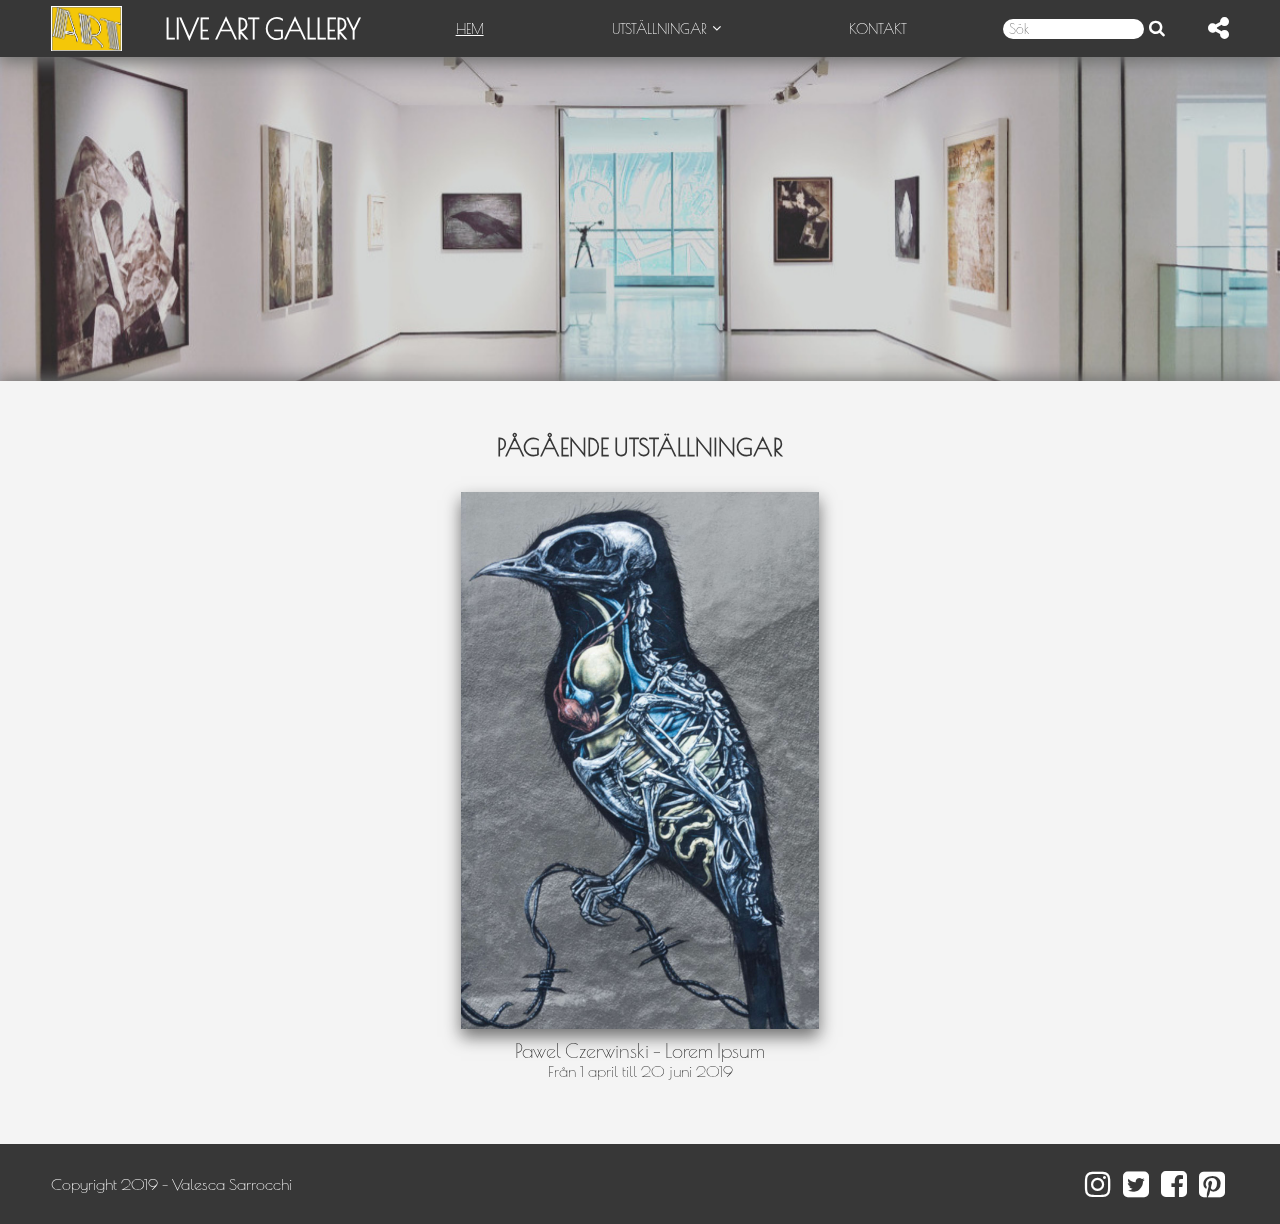
<file: index.html>
<!DOCTYPE html>
<html lang="sv-SE">
  <head>
    <meta charset="UTF-8" />
    <meta name="viewport" content="width=device-width, initial-scale=1.0" />
    <meta http-equiv="X-UA-Compatible" content="ie=edge" />
    <link rel="shortcut icon" href="images/favicon.ico" type="image/x-icon" />
    <link rel="icon" href="images/favicon.ico" type="image/x-icon" />
    <link
      rel="stylesheet"
      href="https://cdnjs.cloudflare.com/ajax/libs/font-awesome/4.7.0/css/font-awesome.min.css"
    />
    <link rel="stylesheet" href="style.css" />
    <title>Hem</title>
  </head>
  <body>

    <!-- header -->

    <header>
      <a href="index.html" class="logo-box"
        ><img src="images/logo.jpg" alt="Art logo" class="art-logo"
      /></a>
      <h1>LIVE ART GALLERY</h1>

      <!-- hamburgare meny iconer -->

      <a class="icon" onclick="dropDown('nav', 'icon1', 'icon2')">
        <i class="fa fa-bars" id="icon1"></i>
        <span id="icon2">&#x2573;</span>
      </a>

      <!-- mobil och desktop navigering -->

      <ul id="nav">
        <li><a href="index.html" class="active">HEM</a></li>
        <li>
          <a
            class="utstallningar"
            onclick="dropDown('mobil-dropdown', 'icon3', 'icon4')"
            >UTSTÄLLNINGAR<i class="fa fa-angle-down" id="icon3"></i
            ><i class="fa fa-angle-up" id="icon4"></i
          ></a>
          <div class="dropdown-content" id="mobil-dropdown">
            <a href="pagaende.html">PÅGÅENDE</a>
            <a href="kommande.html">KOMMANDE</a>
            <a href="tidigare.html">TIDIGARE</a>
          </div>
        </li>
        <li><a href="kontakt.html">KONTAKT</a></li>
      </ul>

      <!-- sök input, sök icon och share icon -->

      <input type="text" placeholder="  Sök" />
      <button class="search-button"><i class="fa fa-search"></i></button>
      <i class="fa fa-share-alt" title="Share"></i>
    </header>

    <!-- hem banner -->

    <img
      src="images/deanna-j-565002-unsplash.jpg"
      alt="Gallery Bilder"
      class="banner"
    />

    <!-- main -->

    <main id="main-index" class="main">
      <h2>PÅGÅENDE UTSTÄLLNINGAR</h2>

      <!-- automatisk slideshow -->

      <div class="mySlides fade">
        <a href="pagaende.html#pawelczerwinski"
          ><img
            src="images/pawel-czerwinski-767667-unsplash.jpg"
            alt="Pawel Czerwinski bild"
            title="Pawel Czerwinski bild"
        /></a>
        <p class="artist-namn">Pawel Czerwinski - Lorem Ipsum</p>
        <p>Från 1 april till 20 juni 2019</p>
      </div>

      <div class="mySlides fade">
        <a href="pagaende.html#hudsonhintze">
          <img
            src="images/hudson-hintze-268381-unsplash.jpg"
            alt="Hudson Hintze bild"
            title="Hudson Hintze bild"
          />
        </a>
        <p class="artist-namn">Hudson Hintze - Lorem Ipsum</p>
        <p>Från 15 mars till 15 juli 2019</p>
      </div>

      <div class="mySlides fade">
        <a href="pagaende.html#fabianbachli">
          <img
            src="images/fabian-bachli-1313181-unsplash.jpg"
            alt="Fabian Bachli"
            title="Fabian Bachli"
          />
        </a>
        <p class="artist-namn">Fabian Bachli - Lorem Ipsum</p>
        <p>Från 1 maj till 25 juli 2019</p>
      </div>
    </main>

    <!-- footer -->

    <footer>
      <p>Copyright 2019 - Valesca Sarrocchi</p>
      <div class="social-media">
        <i class="fa fa-instagram" title="Instagram"></i>
        <i class="fa fa-twitter-square" title="Twitter"></i>
        <i class="fa fa-facebook-square" title="Facebook"></i>
        <i class="fa fa-pinterest-square" title="Pinterest"></i>
      </div>
    </footer>

    <script src="js/showSlidesAuto.js"></script>
    <script src="js/dropDown.js"></script>
  </body>
</html>
</file>
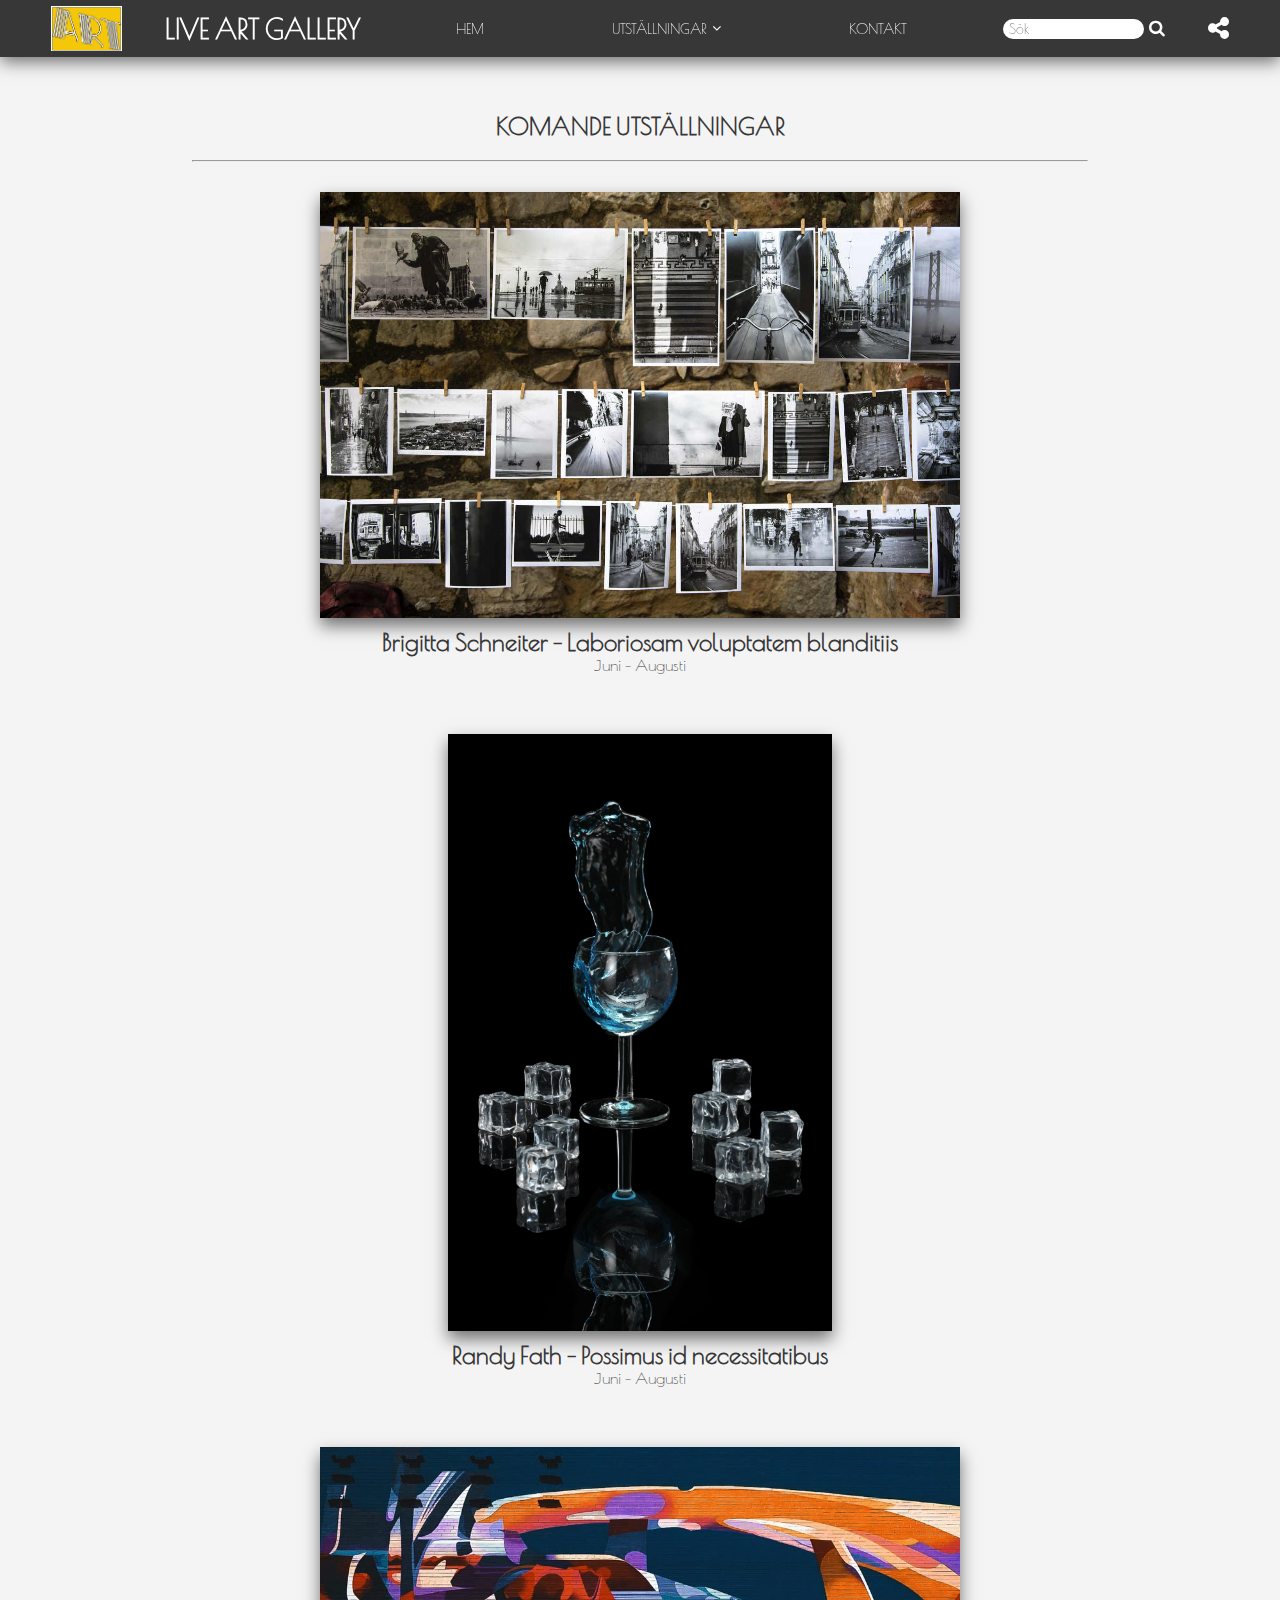
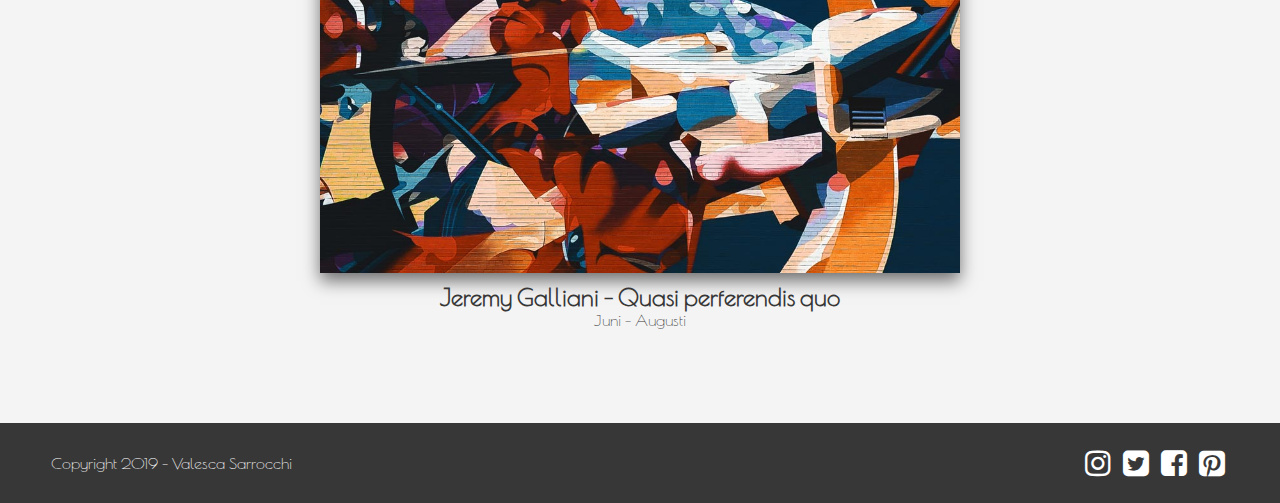
<file: kommande.html>
<!DOCTYPE html>
<html lang="sv-SE">
  <head>
    <meta charset="UTF-8" />
    <meta name="viewport" content="width=device-width, initial-scale=1.0" />
    <meta http-equiv="X-UA-Compatible" content="ie=edge" />
    <link rel="shortcut icon" href="images/favicon.ico" type="image/x-icon" />
    <link rel="icon" href="images/favicon.ico" type="image/x-icon" />
    <link
      rel="stylesheet"
      href="https://cdnjs.cloudflare.com/ajax/libs/font-awesome/4.7.0/css/font-awesome.min.css"
    />
    <link rel="stylesheet" href="style.css" />
    <title>Kommande</title>
  </head>
  <body>

    <!-- header -->

    <header>
      <a href="index.html" class="logo-box"
        ><img src="images/logo.jpg" alt="Art logo" class="art-logo"
      /></a>
      <h1>LIVE ART GALLERY</h1>

      <!-- hamburgare meny iconer -->

      <a class="icon" onclick="dropDown('nav', 'icon1', 'icon2')">
        <i class="fa fa-bars" id="icon1"></i>
        <span id="icon2">&#x2573;</span>
      </a>

      <!-- mobil och desktop navigering -->

      <ul id="nav">
        <li><a href="index.html">HEM</a></li>
        <li class="dropdown">
          <a
            class="utstallningar"
            onclick="dropDown('mobil-dropdown', 'icon3', 'icon4')"
            >UTSTÄLLNINGAR<i class="fa fa-angle-down" id="icon3"></i
            ><i class="fa fa-angle-up" id="icon4"></i
          ></a>
          <div class="dropdown-content" id="mobil-dropdown">
            <a href="pagaende.html">PÅGÅENDE</a>
            <a href="kommande.html" class="active">KOMMANDE</a>
            <a href="tidigare.html">TIDIGARE</a>
          </div>
        </li>
        <li><a href="kontakt.html">KONTAKT</a></li>
      </ul>

      <!-- sök input, sök icon och share icon -->

      <input type="text" placeholder="  Sök" />
      <button class="search-button"><i class="fa fa-search"></i></button>
      <i class="fa fa-share-alt" title="Share"></i>
    </header>

    <!-- main -->

    <main id="main-kommande" class="main">
      <h2 class="rubrik">KOMANDE UTSTÄLLNINGAR</h2>

      <hr class="line" />

      <!-- kommande utställningar -->

      <div>
        <img
          src="images/brigitta-schneiter-629765-unsplash.jpg"
          alt="Brigitta Schneiter - bild"
        />
        <h2>Brigitta Schneiter - Laboriosam voluptatem blanditiis</h2>
        <p>Juni - Augusti</p>
      </div>

      <div>
        <img
          src="images/randy-fath-1270651-unsplash.jpg"
          alt="Randy Fath - bild"
          id="jg-bild"
        />
        <h2>Randy Fath - Possimus id necessitatibus</h2>
        <p>Juni - Augusti</p>
      </div>

      <div>
        <img
          src="images/jeremy-galliani-507685-unsplash.jpg"
          alt="Jeremy Galliani - bild"
        />
        <h2>Jeremy Galliani - Quasi perferendis quo</h2>
        <p>Juni - Augusti</p>
      </div>
    </main>

    <!-- footer -->

    <footer>
      <p>Copyright 2019 - Valesca Sarrocchi</p>
      <div class="social-media">
        <i class="fa fa-instagram" title="Instagram"></i>
        <i class="fa fa-twitter-square" title="Twitter"></i>
        <i class="fa fa-facebook-square" title="Facebook"></i>
        <i class="fa fa-pinterest-square" title="Pinterest"></i>
      </div>
    </footer>

    <script src="js/dropDown.js"></script>
  </body>
</html>
</file>
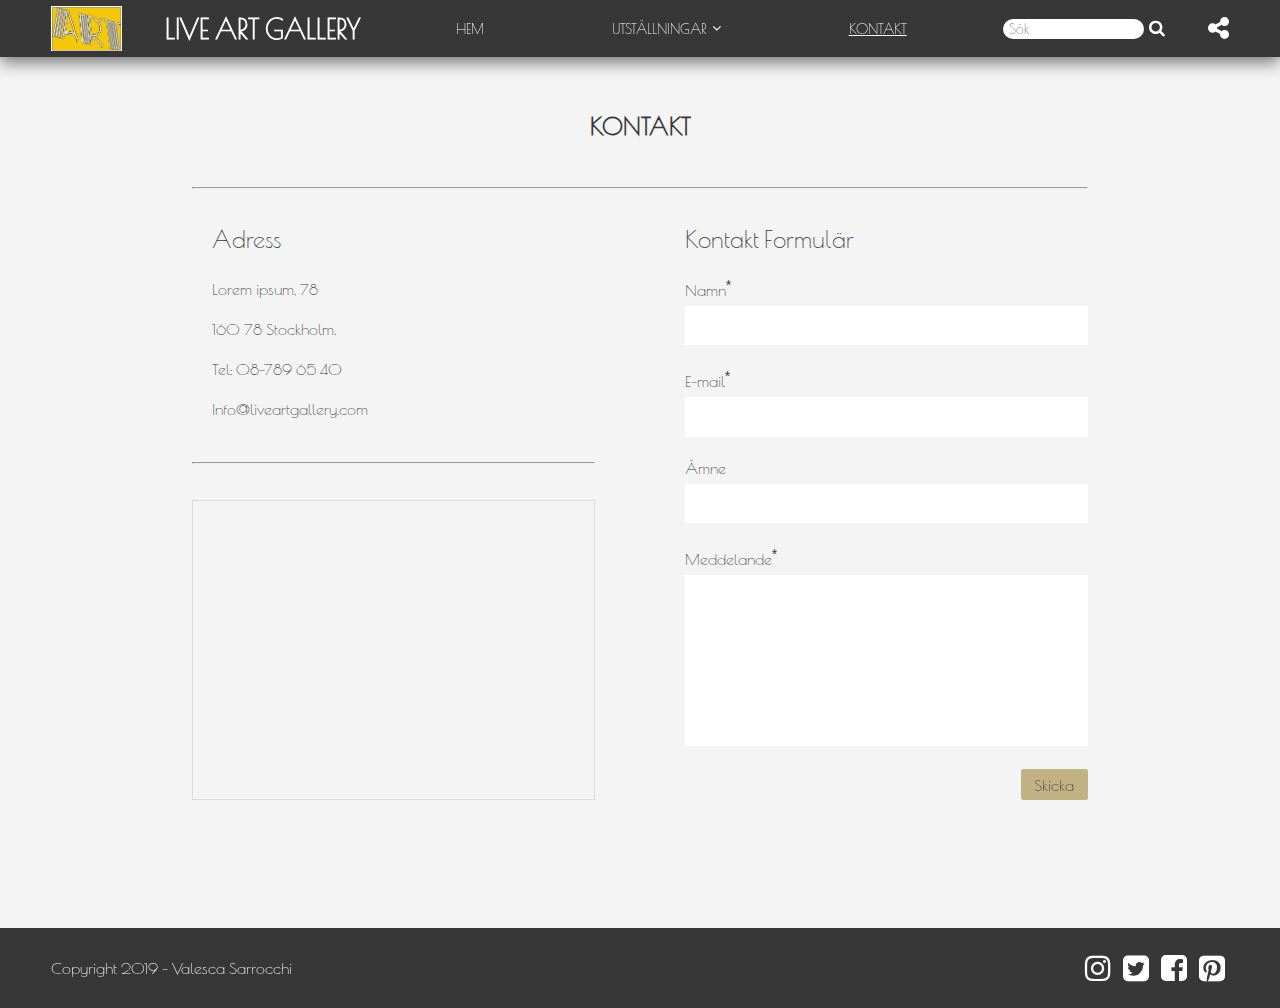
<file: kontakt.html>
<!DOCTYPE html>
<html lang="sv-SE">
  <head>
    <meta charset="UTF-8" />
    <meta name="viewport" content="width=device-width, initial-scale=1.0" />
    <meta http-equiv="X-UA-Compatible" content="ie=edge" />
    <link rel="shortcut icon" href="images/favicon.ico" type="image/x-icon" />
    <link rel="icon" href="images/favicon.ico" type="image/x-icon" />
    <link
      rel="stylesheet"
      href="https://cdnjs.cloudflare.com/ajax/libs/font-awesome/4.7.0/css/font-awesome.min.css"
    />
    <link rel="stylesheet" href="style.css" />
    <title>Kontakt</title>
  </head>
  <body>

    <!-- header -->

    <header>
      <a href="index.html" class="logo-box"
        ><img src="images/logo.jpg" alt="Art logo" class="art-logo"
      /></a>
      <h1>LIVE ART GALLERY</h1>

      <a class="icon" onclick="dropDown('nav', 'icon1', 'icon2')">
        <i class="fa fa-bars" id="icon1"></i>
        <span id="icon2">&#x2573;</span>
      </a>
      
      <ul id="nav">
        <li><a href="index.html">HEM</a></li>
        <li class="dropdown">
          <a
            class="utstallningar"
            onclick="dropDown('mobil-dropdown', 'icon3', 'icon4')"
            >UTSTÄLLNINGAR<i class="fa fa-angle-down" id="icon3"></i
            ><i class="fa fa-angle-up" id="icon4"></i
          ></a>
          <div class="dropdown-content" id="mobil-dropdown">
            <a href="pagaende.html">PÅGÅENDE</a>
            <a href="kommande.html">KOMMANDE</a>
            <a href="tidigare.html">TIDIGARE</a>
          </div>
        </li>
        <li><a href="kontakt.html" class="active">KONTAKT</a></li>
      </ul>

      <input type="text" placeholder="  Sök" />
      <button class="search-button"><i class="fa fa-search"></i></button>
      <i class="fa fa-share-alt" title="Share"></i>
    </header>

    <!-- main -->

    <main id="main-kontakt" class="main">
      <h2 class="rubrik">KONTAKT</h2>

      <hr class="line" />

      <!-- adress -->

      <div class="adress">
        <p class="p-rubrik">Adress</p>
        <p class="p-adress">
          Lorem ipsum, 78 <br />
          160 78 Stockholm. <br />
          Tel: 08-789 65 40 <br />
          Info@liveartgallery.com
        </p>
      </div>

      <hr class="line-two" />

      <!-- karta -->

      <div class="karta">
        <iframe
          src="https://www.google.com/maps/embed?pb=!1m18!1m12!1m3!1d2029.3185915321326!2d17.942208516076263!3d59.427760881693345!2m3!1f0!2f0!3f0!3m2!1i1024!2i768!4f13.1!3m3!1m2!1s0x465f9ed00924b933%3A0xd3844c8bad96c24b!2sMalmv%C3%A4gen+16C%2C+191+60+Sollentuna!5e0!3m2!1ssv!2sse!4v1551532942889"
          allowfullscreen
        ></iframe>
      </div>

      <!-- formulär -->

      <div class="formular">
        <p class="p-rubrik">Kontakt Formulär</p>
        <label for="namn">Namn<sup>*</sup></label>
        <input type="text" id="namn" />
        <label for="email">E-mail<sup>*</sup></label>
        <input type="text" id="email" />
        <label for="amne">Ämne</label>
        <input type="text" id="amne" />
        <label for="meddelande">Meddelande<sup>*</sup></label>
        <input type="text" id="meddelande" />
        <a href="#">Skicka</a>
      </div>
    </main>

    <!-- footer -->

    <footer>
      <p>Copyright 2019 - Valesca Sarrocchi</p>
      <div class="social-media">
        <i class="fa fa-instagram" title="Instagram"></i>
        <i class="fa fa-twitter-square" title="Twitter"></i>
        <i class="fa fa-facebook-square" title="Facebook"></i>
        <i class="fa fa-pinterest-square" title="Pinterest"></i>
      </div>
    </footer>

    <script src="js/dropDown.js"></script>
  </body>
</html>
</file>
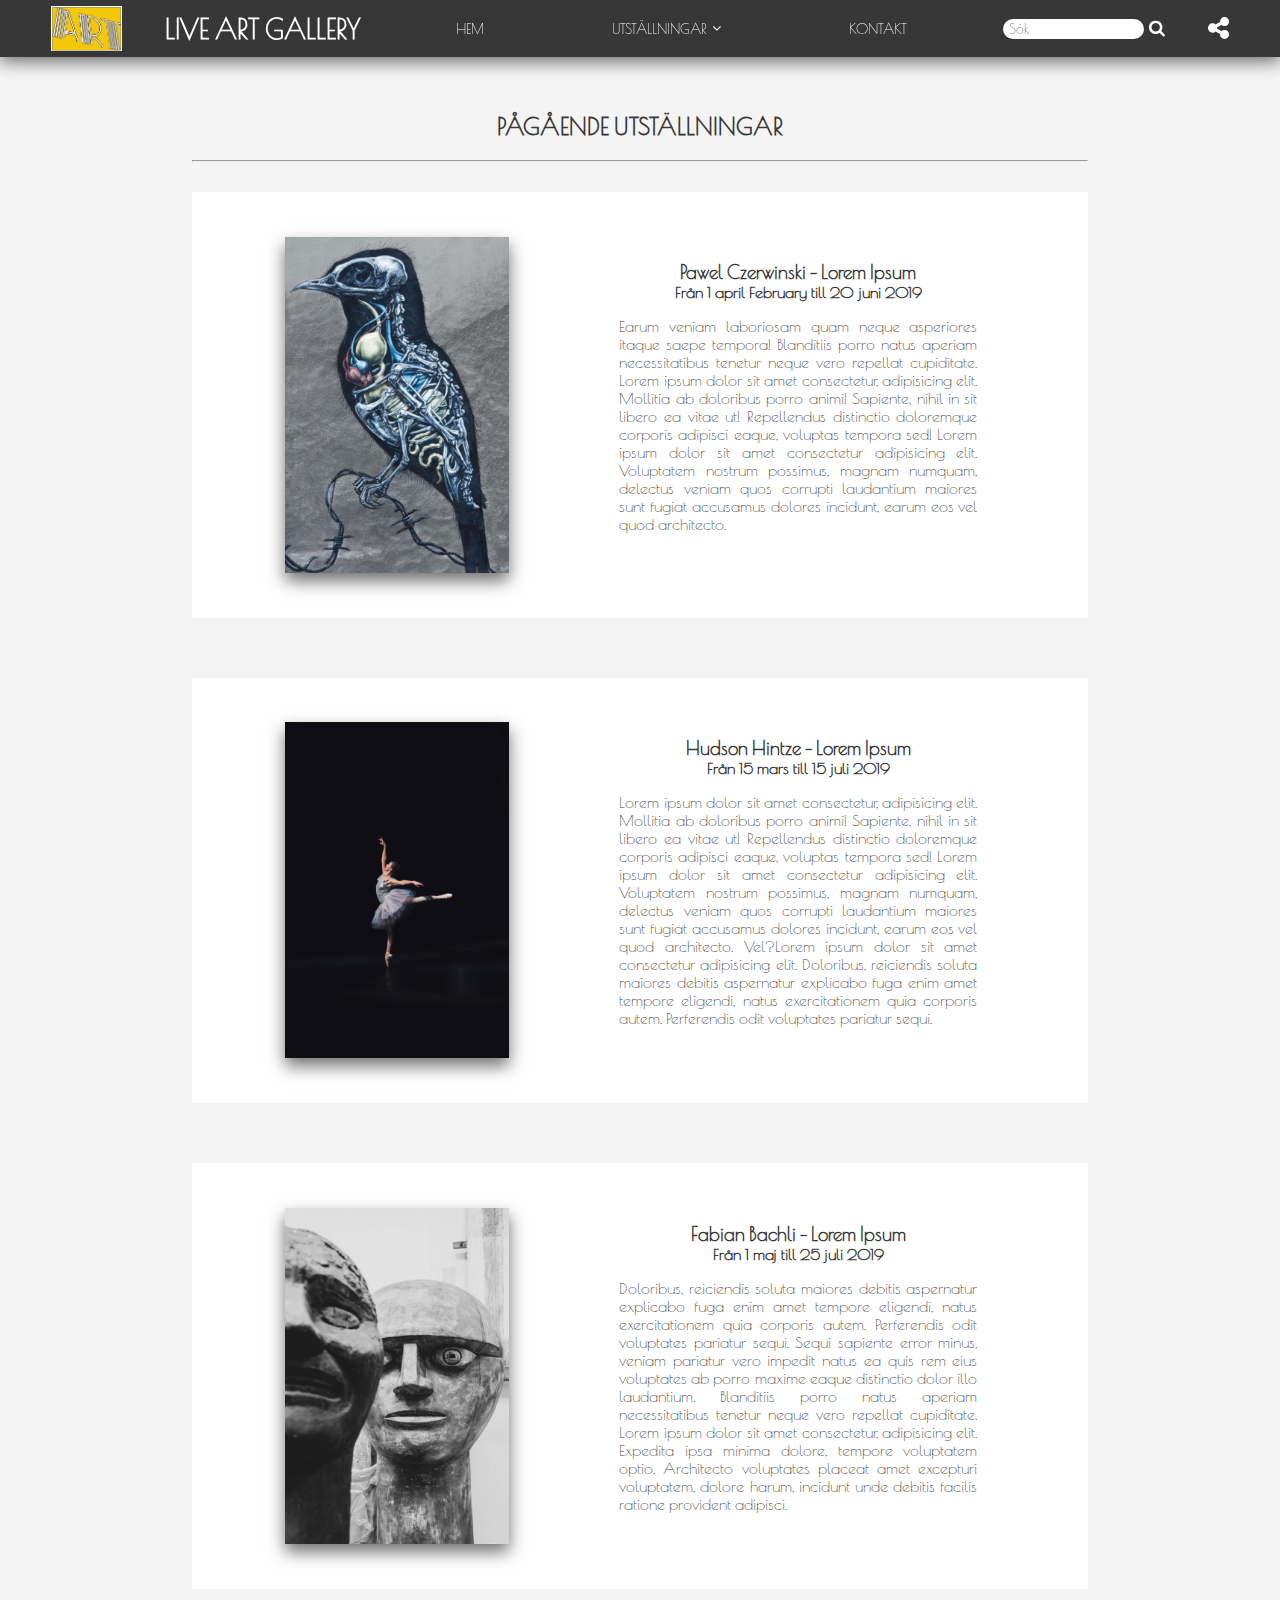
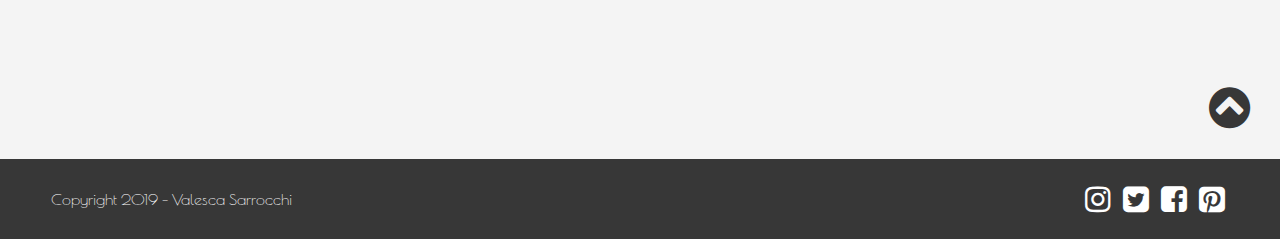
<file: pagaende.html>
<!DOCTYPE html>
<html lang="sv-SE">
  <head>
    <meta charset="UTF-8" />
    <meta name="viewport" content="width=device-width, initial-scale=1.0" />
    <meta http-equiv="X-UA-Compatible" content="ie=edge" />
    <link rel="shortcut icon" href="images/favicon.ico" type="image/x-icon" />
    <link rel="icon" href="images/favicon.ico" type="image/x-icon" />
    <link
      rel="stylesheet"
      href="https://cdnjs.cloudflare.com/ajax/libs/font-awesome/4.7.0/css/font-awesome.min.css"
    />
    <link rel="stylesheet" href="style.css" />
    <title>Pågående</title>
  </head>
  <body>
    <!-- header -->

    <header>
      <a href="index.html" class="logo-box"
        ><img src="images/logo.jpg" alt="Art logo" class="art-logo"
      /></a>
      <h1>LIVE ART GALLERY</h1>

      <!-- hamburgare meny iconer -->

      <a class="icon" onclick="dropDown('nav', 'icon1', 'icon2')">
        <i class="fa fa-bars" id="icon1"></i>
        <span id="icon2">&#x2573;</span>
      </a>

      <!-- mobil och desktop navigering -->

      <ul id="nav">
        <li><a href="index.html">HEM</a></li>
        <li class="dropdown">
          <a
            class="utstallningar"
            onclick="dropDown('mobil-dropdown', 'icon3', 'icon4')"
            >UTSTÄLLNINGAR<i class="fa fa-angle-down" id="icon3"></i
            ><i class="fa fa-angle-up" id="icon4"></i
          ></a>
          <div class="dropdown-content" id="mobil-dropdown">
            <a href="pagaende.html" class="active">PÅGÅENDE</a>
            <a href="kommande.html">KOMMANDE</a>
            <a href="tidigare.html">TIDIGARE</a>
          </div>
        </li>
        <li><a href="kontakt.html">KONTAKT</a></li>
      </ul>

      <!-- sök input, sök icon och share icon -->

      <input type="text" placeholder="  Sök" />
      <button class="search-button"><i class="fa fa-search"></i></button>
      <i class="fa fa-share-alt" title="Share"></i>
    </header>

    <!-- main -->

    <main id="main-pagaende" class="main">
      <span id="pawelczerwinski"></span>

      <h2>PÅGÅENDE UTSTÄLLNINGAR</h2>
      <hr />

      <!-- pågående utställningar bilder och beskrivning -->

      <div class="white-box">
        <img
          src="images/pawel-czerwinski-767667-unsplash.jpg"
          alt="Pawel Czerwinski bild"
          onclick="on('overlay1')"
        />

        <div>
          <h3>Pawel Czerwinski - Lorem Ipsum</h3>
          <h4>Från 1 april February till 20 juni 2019</h4>
          <p>
            Earum veniam laboriosam quam neque asperiores itaque saepe tempora!
            Blanditiis porro natus aperiam necessitatibus tenetur neque vero
            repellat cupiditate. Lorem ipsum dolor sit amet consectetur,
            adipisicing elit. Mollitia ab doloribus porro animi! Sapiente, nihil
            in sit libero ea vitae ut! Repellendus distinctio doloremque
            corporis adipisci eaque, voluptas tempora sed! Lorem ipsum dolor sit
            amet consectetur adipisicing elit. Voluptatem nostrum possimus,
            magnam numquam, delectus veniam quos corrupti laudantium maiores
            sunt fugiat accusamus dolores incidunt, earum eos vel quod
            architecto.
          </p>
        </div>
      </div>

      <div class="white-box">
        <img
          src="images/hudson-hintze-268381-unsplash.jpg"
          alt="Pawel Czerwinski bild"
          class="pagaende-img"
          onclick="on('overlay2')"
        />
        <div>
          <h3>Hudson Hintze - Lorem Ipsum</h3>
          <h4>Från 15 mars till 15 juli 2019</h4>
          <p>
            Lorem ipsum dolor sit amet consectetur, adipisicing elit. Mollitia
            ab doloribus porro animi! Sapiente, nihil in sit libero ea vitae ut!
            Repellendus distinctio doloremque corporis adipisci eaque, voluptas
            tempora sed! Lorem ipsum dolor sit amet consectetur adipisicing
            elit. Voluptatem nostrum possimus, magnam numquam, delectus veniam
            quos corrupti laudantium maiores sunt fugiat accusamus dolores
            incidunt, earum eos vel quod architecto. Vel?Lorem ipsum dolor sit
            amet consectetur adipisicing elit. Doloribus, reiciendis soluta
            maiores debitis aspernatur explicabo fuga enim amet tempore
            eligendi, natus exercitationem quia corporis autem. Perferendis odit
            voluptates pariatur sequi.
          </p>
        </div>
      </div>

      <div class="white-box">
        <img
          src="images/fabian-bachli-1313181-unsplash.jpg"
          alt="Pawel Czerwinski bild"
          class="pagaende-img"
          onclick="on('overlay3')"
        />
        <div>
          <h3>Fabian Bachli - Lorem Ipsum</h3>
          <h4>Från 1 maj till 25 juli 2019</h4>
          <p>
            Doloribus, reiciendis soluta maiores debitis aspernatur explicabo
            fuga enim amet tempore eligendi, natus exercitationem quia corporis
            autem. Perferendis odit voluptates pariatur sequi. Sequi sapiente
            error minus, veniam pariatur vero impedit natus ea quis rem eius
            voluptates ab porro maxime eaque distinctio dolor illo laudantium.
            Blanditiis porro natus aperiam necessitatibus tenetur neque vero
            repellat cupiditate. Lorem ipsum dolor sit amet consectetur,
            adipisicing elit. Expedita ipsa minima dolore, tempore voluptatem
            optio. Architecto voluptates placeat amet excepturi voluptatem,
            dolore harum, incidunt unde debitis facilis ratione provident
            adipisci.
          </p>
        </div>
      </div>

      <!-- scroll up -->

      <a href="#" class="scroll-top">
        <i class="fa fa-chevron-circle-up"></i>
      </a>
    </main>

    <!-- overlay 1 och slideshow 1 -->

    <div class="overlay" id="overlay1">
      <div class="overlay-bild mySlides1">
        <img
          id="pawel"
          src="images/pawel-czerwinski-767667-unsplash.jpg"
          alt="Pawel Czerwinski"
        />
      </div>
      <div class="overlay-bild mySlides1">
        <img
          id="amine"
          src="images/amine-goma-1201858-unsplash.jpg"
          alt="Amine Goma"
        />
      </div>
      <div class="overlay-bild mySlides1">
        <img
          id="aman"
          src="images/aman-ravi-92428-unsplash.jpg"
          alt="Aman Ravi"
        />
      </div>
      <div class="overlay-bild mySlides1">
        <img
          id="gustavo"
          src="images/gustavo-centurion-665623-unsplash.jpg"
          alt="Gustavo Centurion"
        />
      </div>
      <a class="prev" onclick="plusSlides(-1, 'mySlides1')">&#10094;</a>
      <a class="next" onclick="plusSlides(1, 'mySlides1')">&#10095;</a>
      <div class="button">
        <a onclick="off('overlay1')">X</a>
      </div>
    </div>

    <!-- overlay 2 och slideshow 2 -->

    <div class="overlay" id="overlay2">
      <div class="overlay-bild mySlides2">
        <img
          id="hudson"
          src="images/hudson-hintze-268381-unsplash.jpg"
          alt="Hudson Hintze"
        />
      </div>
      <div class="overlay-bild mySlides2">
        <img
          id="andrey"
          src="images/andrey-zvyagintsev-1171061-unsplash.jpg"
          alt="Andrey Zvyagintsev"
        />
      </div>
      <div class="overlay-bild mySlides2">
        <img
          id="diana"
          src="images/diana-aishe-1251600-unsplash.jpg"
          alt="Diana Aishe"
        />
      </div>
      <div class="overlay-bild mySlides2">
        <img
          id="robert"
          src="images/robert-collins-362599-unsplash.jpg"
          alt="Robert Collins"
        />
      </div>
      <a class="prev" onclick="plusSlides(-1, 'mySlides2')">&#10094;</a>
      <a class="next" onclick="plusSlides(1, 'mySlides2')">&#10095;</a>
      <div class="button">
        <a onclick="off('overlay2')">X</a>
      </div>
    </div>

    <!-- overlay 3 och slideshow 3 -->

    <div class="overlay" id="overlay3">
      <div class="overlay-bild mySlides3">
        <img
          id="fabian"
          src="images/fabian-bachli-1313181-unsplash.jpg"
          alt="Fabian Bachli"
        />
      </div>
      <div class="overlay-bild mySlides3">
        <img
          id="daniele"
          src="images/daniele-d-andreti-1313166-unsplash.jpg"
          alt="Daniele D-Andreti"
        />
      </div>
      <div class="overlay-bild mySlides3">
        <img
          id="mihai"
          src="images/mihai-surdu-618936-unsplash.jpg"
          alt="Mihai Surdu"
        />
      </div>
      <div class="overlay-bild mySlides3">
        <img id="ingennamn" src="images/bild-unplash.jpg" alt="ingen-namn" />
      </div>
      <a class="prev" onclick="plusSlides(-1, 'mySlides3')">&#10094;</a>
      <a class="next" onclick="plusSlides(1, 'mySlides3')">&#10095;</a>
      <div class="button">
        <a onclick="off('overlay3')">X</a>
      </div>
    </div>

    <!-- footer -->

    <footer>
      <p>Copyright 2019 - Valesca Sarrocchi</p>
      <div class="social-media">
        <i class="fa fa-instagram" title="Instagram"></i>
        <i class="fa fa-twitter-square" title="Twitter"></i>
        <i class="fa fa-facebook-square" title="Facebook"></i>
        <i class="fa fa-pinterest-square" title="Pinterest"></i>
      </div>
    </footer>

    <script src="js/onOff.js"></script>
    <script src="js/showSlides.js"></script>
    <script src="js/dropDown.js"></script>
  </body>
</html>
</file>
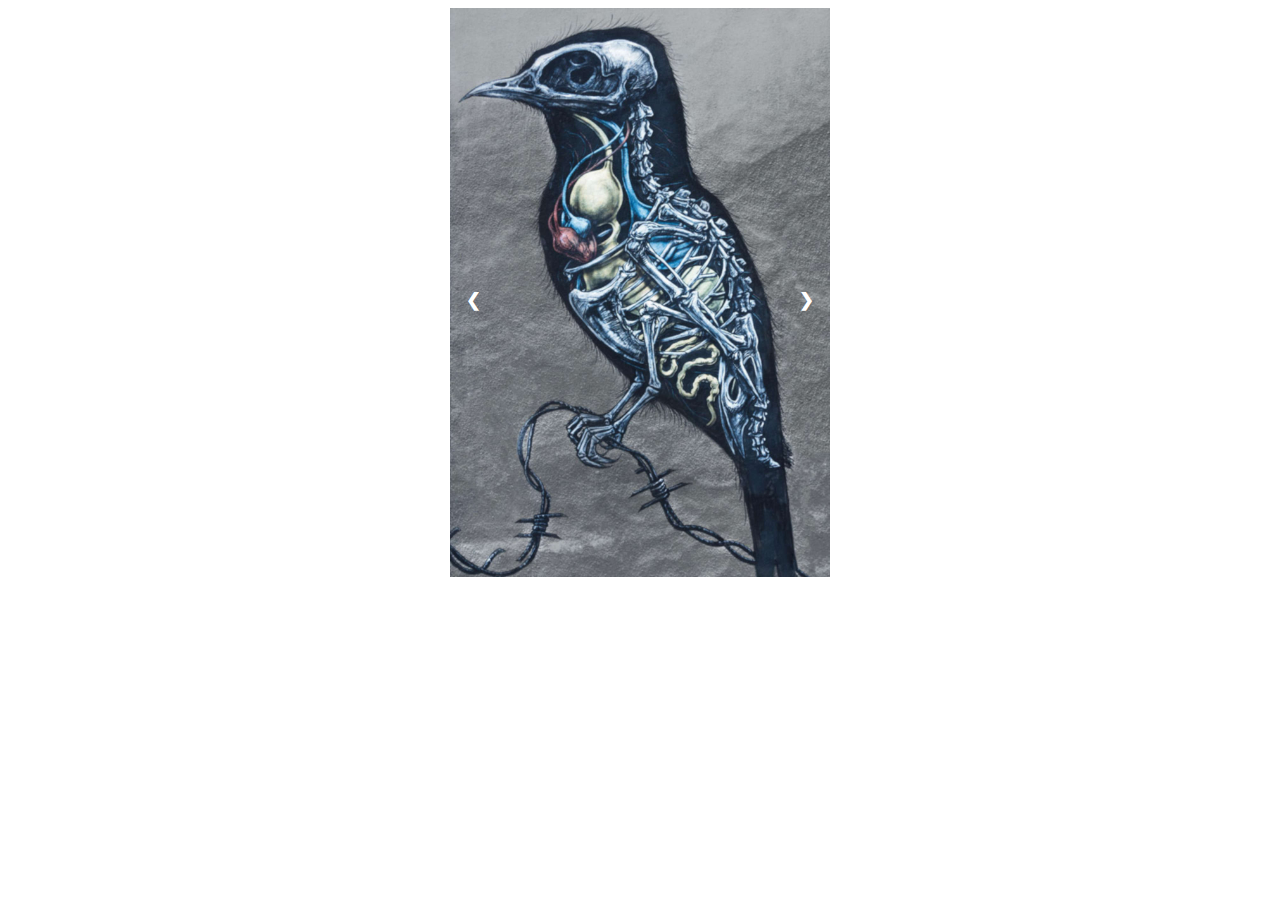
<file: test.html>
<!DOCTYPE html>
<html>
  <head>
    <meta name="viewport" content="width=device-width, initial-scale=1" />
    <style>
      /* Slideshow container */
      .slideshow-container {
        max-width: 30%;
        position: relative;
        margin: auto;
      }

      /* Next & previous buttons */
      .prev,
      .next {
        cursor: pointer;
        position: absolute;
        top: 50%;
        width: auto;
        padding: 16px;
        margin-top: -22px;
        color: white;
        font-weight: bold;
        font-size: 18px;
        transition: 0.6s ease;
        border-radius: 0 3px 3px 0;
        user-select: none;
      }

      /* Position the "next button" to the right */
      .next {
        right: 0;
        border-radius: 3px 0 0 3px;
      }

      /* On hover, add a black background color with a little bit see-through */
      .prev:hover,
      .next:hover {
        background-color: rgba(0, 0, 0, 0.8);
      }

      /* Fading animation */
      .fade {
        animation-name: fade;
        animation-duration: 1.5s;
      }

      @-webkit-keyframes fade {
        from {
          opacity: 0.4;
        }
        to {
          opacity: 1;
        }
      }

      @keyframes fade {
        from {
          opacity: 0.4;
        }
        to {
          opacity: 1;
        }
      }
    </style>
  </head>
  <body>
    <div class="slideshow-container">
      <div class="mySlides fade">
        <img
          src="images/pawel-czerwinski-767667-unsplash.jpg"
          style="width:100%"
        />
      </div>

      <div class="mySlides fade">
        <img src="images/jon-tyson-68385-unsplash.jpg" style="width:100%" />
      </div>

      <div class="mySlides fade">
        <img
          src="images/diana-rodriguez-1217937-unsplash.jpg"
          style="width:100%"
        />
      </div>

      <a class="prev" onclick="plusSlides(-1)">&#10094;</a>
      <a class="next" onclick="plusSlides(1)">&#10095;</a>
    </div>
    <br />

    <script>
      let slideIndex = 1;
      showSlides(slideIndex);

      function plusSlides(n) {
        showSlides((slideIndex += n));
      }

      function currentSlide(n) {
        showSlides((slideIndex = n));
      }

      function showSlides(n) {
        let i;
        let slides = document.getElementsByClassName("mySlides");
        if (n > slides.length) {
          slideIndex = 1;
        }
        if (n < 1) {
          slideIndex = slides.length;
        }
        for (i = 0; i < slides.length; i++) {
          slides[i].style.display = "none";
        }
        slides[slideIndex - 1].style.display = "block";
      }
    </script>
  </body>
</html>
</file>
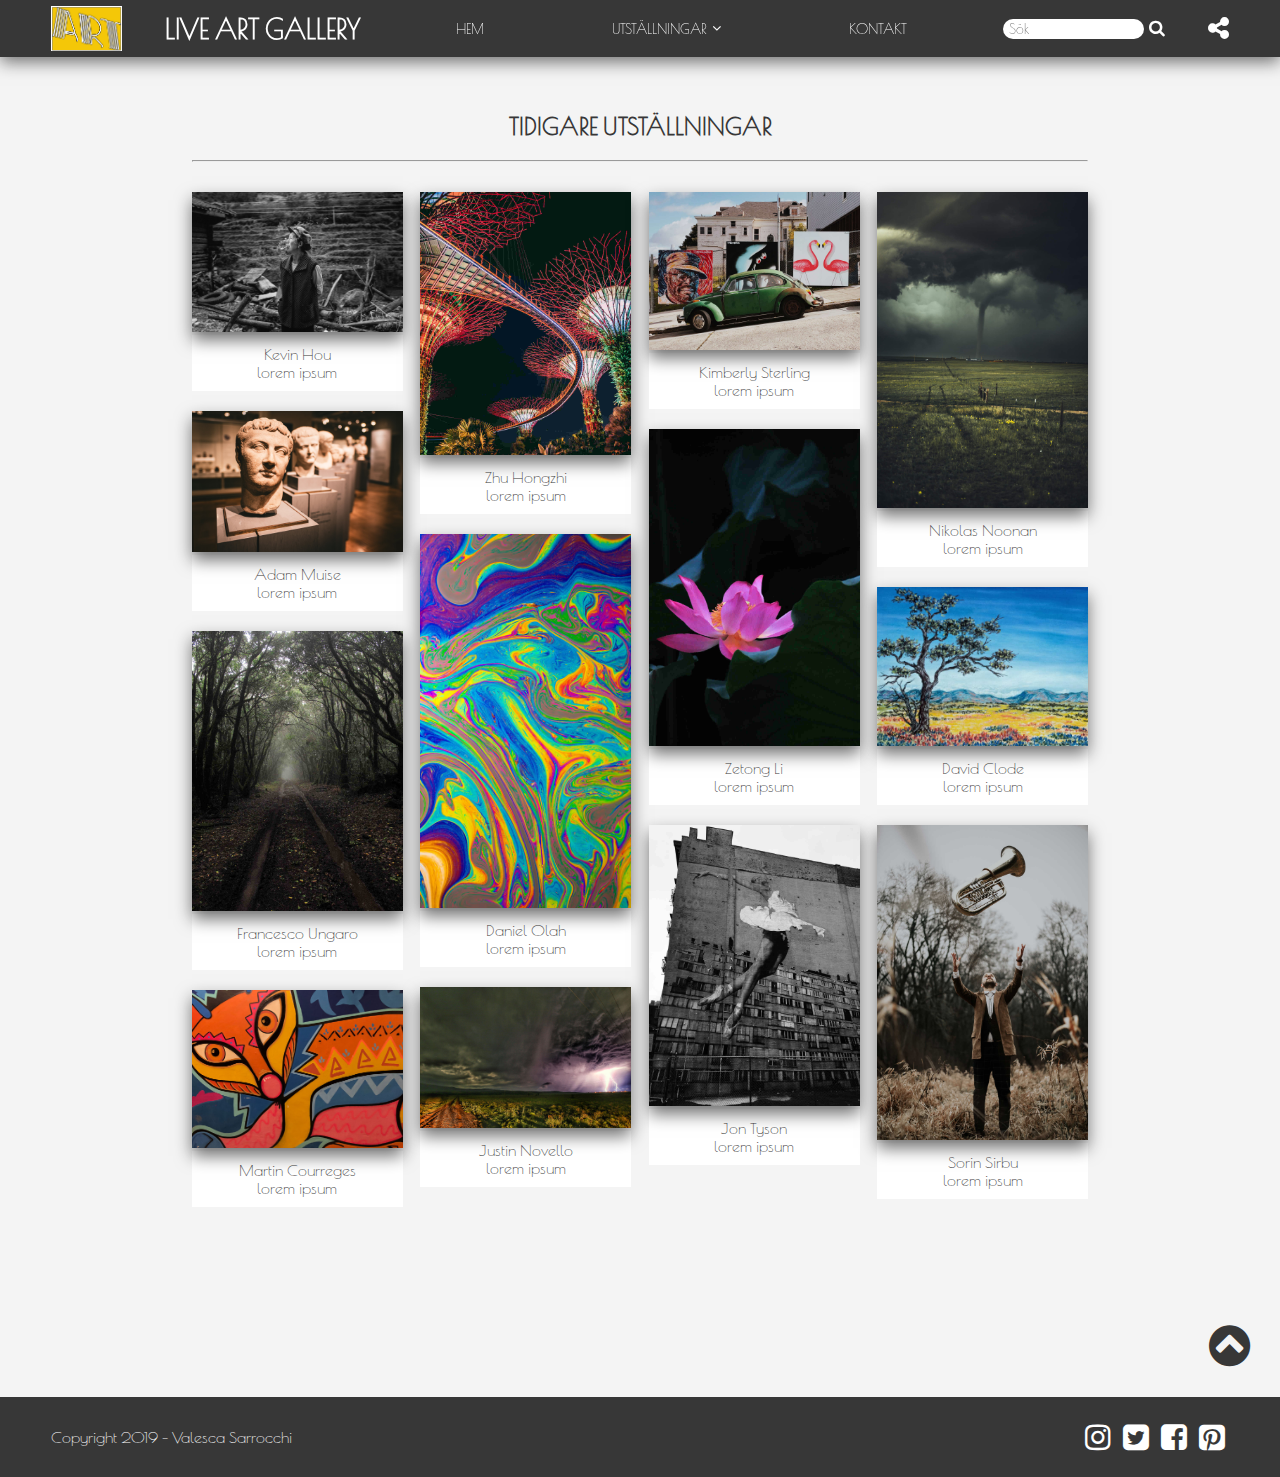
<file: tidigare.html>
<!DOCTYPE html>
<html lang="sv-SE">
  <head>
    <meta charset="UTF-8" />
    <meta name="viewport" content="width=device-width, initial-scale=1.0" />
    <meta http-equiv="X-UA-Compatible" content="ie=edge" />
    <link rel="shortcut icon" href="images/favicon.ico" type="image/x-icon" />
    <link rel="icon" href="images/favicon.ico" type="image/x-icon" />
    <link
      rel="stylesheet"
      href="https://cdnjs.cloudflare.com/ajax/libs/font-awesome/4.7.0/css/font-awesome.min.css"
    />
    <link rel="stylesheet" href="style.css" />
    <title>Tidigare</title>
  </head>
  <body>

    <!-- header -->

    <header>
      <a href="index.html" class="logo-box"
        ><img src="images/logo.jpg" alt="Art logo" class="art-logo"
      /></a>
      <h1>LIVE ART GALLERY</h1>

      <!-- hamburgare meny iconer -->

      <a class="icon" onclick="dropDown('nav', 'icon1', 'icon2')">
        <i class="fa fa-bars" id="icon1"></i>
        <span id="icon2">&#x2573;</span>
      </a>

      <!-- mobil och desktop navigering -->

      <ul id="nav">
        <li><a href="index.html">HEM</a></li>
        <li class="dropdown">
          <a
            class="utstallningar"
            onclick="dropDown('mobil-dropdown', 'icon3', 'icon4')"
            >UTSTÄLLNINGAR<i class="fa fa-angle-down" id="icon3"></i
            ><i class="fa fa-angle-up" id="icon4"></i
          ></a>
          <div class="dropdown-content" id="mobil-dropdown">
            <a href="pagaende.html">PÅGÅENDE</a>
            <a href="kommande.html">KOMMANDE</a>
            <a href="tidigare.html" class="active">TIDIGARE</a>
          </div>
        </li>
        <li><a href="kontakt.html">KONTAKT</a></li>
      </ul>

      <!-- sök input, sök icon och share icon -->

      <input type="text" placeholder="  Sök" />
      <button class="search-button"><i class="fa fa-search"></i></button>
      <i class="fa fa-share-alt" title="Share"></i>
    </header>

    <!-- main -->

    <main id="main-tidigare" class="main">
      <h2 class="rubrik">TIDIGARE UTSTÄLLNINGAR</h2>

      <hr class="line" />

      <!-- tidigare utstallningar -->

      <section>
        <div>
          <img src="images/kevin-hou-40210-unsplash.jpg" alt="" />
          <p>
            Kevin Hou <br />
            lorem ipsum
          </p>
          <img src="images/adam-muise-1342937-unsplash.jpg" alt="" />
          <p>
            Adam Muise <br />
            lorem ipsum
          </p>
          <img src="images/francesco-ungaro-421419-unsplash.jpg" alt="" />
          <p>
            Francesco Ungaro <br />
            lorem ipsum
          </p>
          <img src="images/martin-courreges-1161064-unsplash.jpg" alt="" />
          <p>
            Martin Courreges <br />
            lorem ipsum
          </p>
        </div>
        <div>
          <img src="images/zhu-hongzhi-1258916-unsplash.jpg" alt="" />
          <p>
            Zhu Hongzhi <br />
            lorem ipsum
          </p>
          <img src="images/daniel-olah-1139057-unsplash.jpg" alt="" />
          <p>
            Daniel Olah <br />
            lorem ipsum
          </p>
          <img src="images/justin-novello-1311294-unsplash.jpg" alt="" />
          <p>
            Justin Novello <br />
            lorem ipsum
          </p>
        </div>
        <div>
          <img src="images/kimberly-sterling-1361479-unsplash.jpg" alt="" />
          <p>
            Kimberly Sterling <br />
            lorem ipsum
          </p>
          <img src="images/zetong-li-1381637-unsplash.jpg" alt="" />
          <p>
            Zetong Li <br />
            lorem ipsum
          </p>
          <img src="images/jon-tyson-68385-unsplash.jpg" alt="" />
          <p>
            Jon Tyson <br />
            lorem ipsum
          </p>
        </div>
        <div>
          <img src="images/nikolas-noonan-682177-unsplash.jpg" alt="" />
          <p>
            Nikolas Noonan <br />
            lorem ipsum
          </p>
          <img src="images/david-clode-1209585-unsplash.jpg" alt="" />
          <p>
            David Clode <br />
            lorem ipsum
          </p>
          <img src="images/sorin-sirbu-554902-unsplash.jpg" alt="" />
          <p>
            Sorin Sirbu <br />
            lorem ipsum
          </p>
        </div>
      </section>

      <!-- scroll up -->

      <a href="#" class="scroll-top">
        <i class="fa fa-chevron-circle-up"></i>
      </a>
    </main>

    <!-- footer -->

    <footer>
      <p>Copyright 2019 - Valesca Sarrocchi</p>
      <div class="social-media">
        <i class="fa fa-instagram" title="Instagram"></i>
        <i class="fa fa-twitter-square" title="Twitter"></i>
        <i class="fa fa-facebook-square" title="Facebook"></i>
        <i class="fa fa-pinterest-square" title="Pinterest"></i>
      </div>
    </footer>

    <script src="js/dropDown.js"></script>
  </body>
</html>
</file>
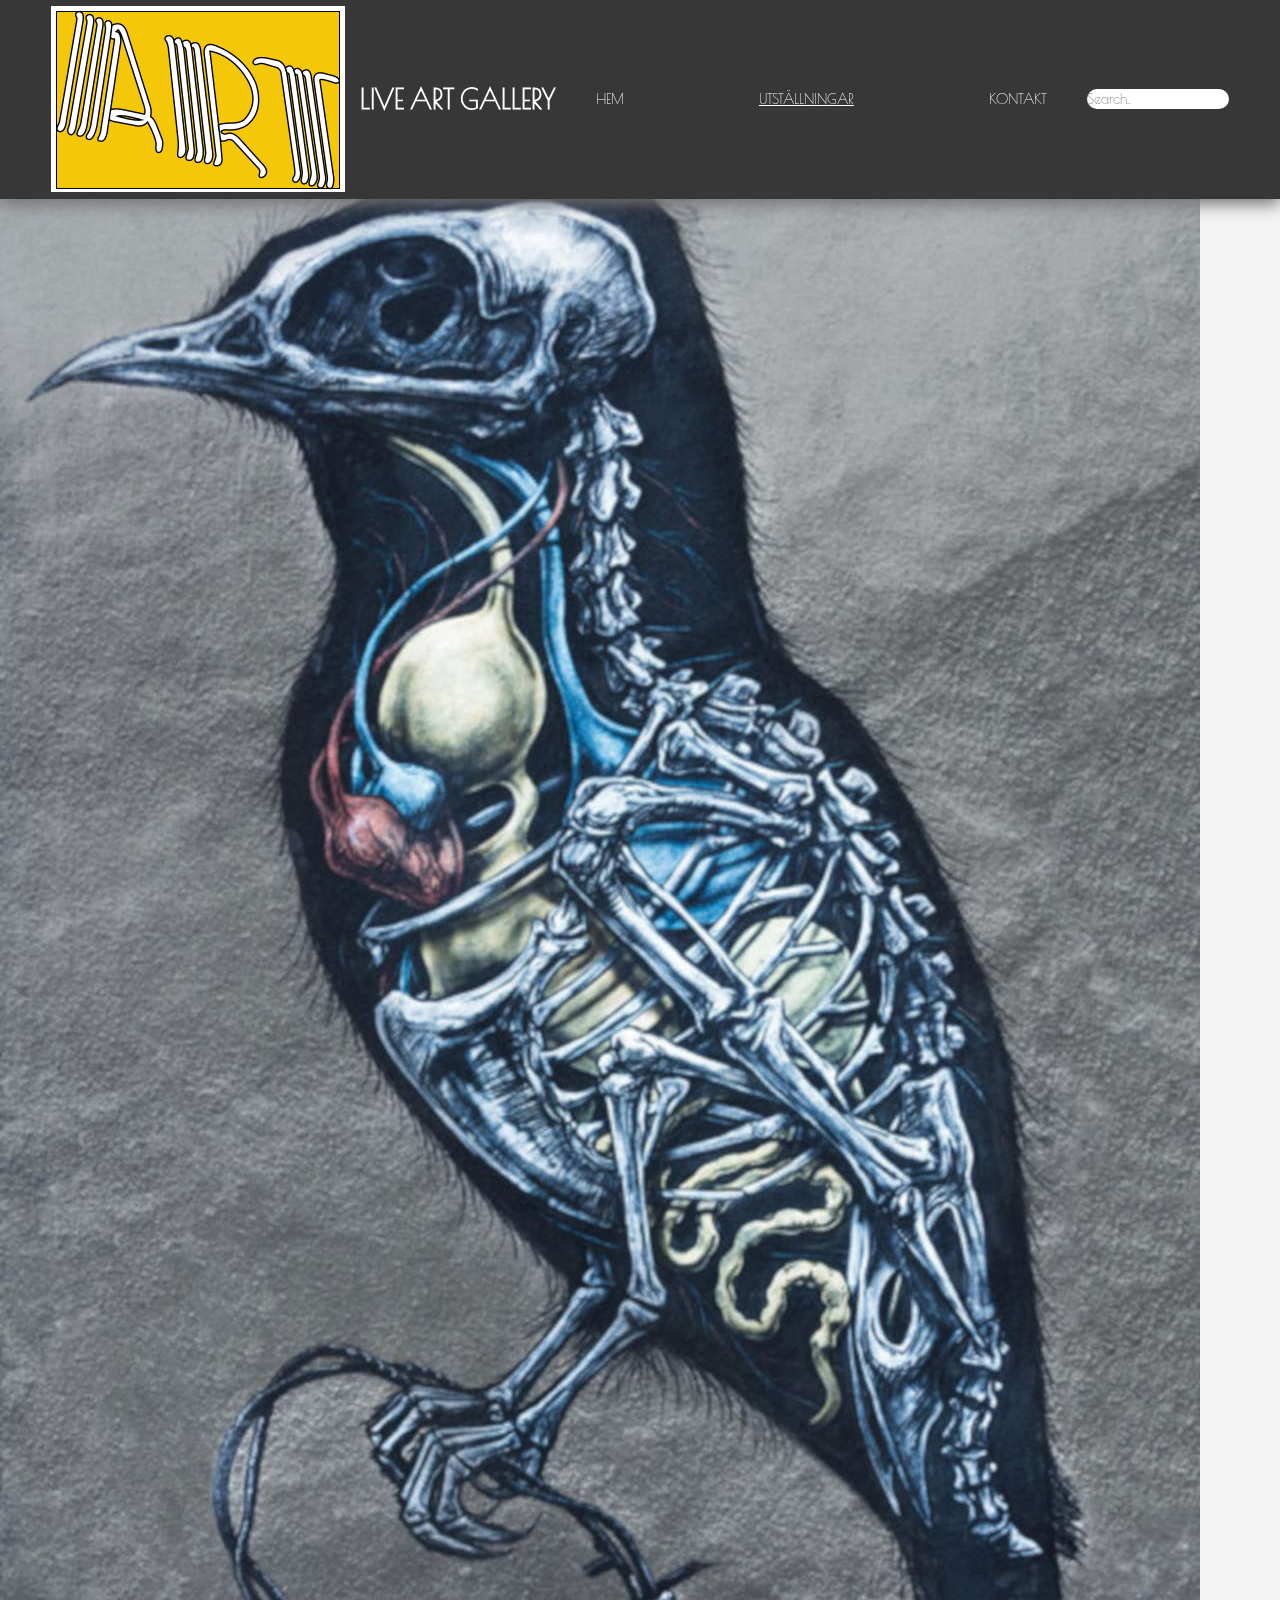
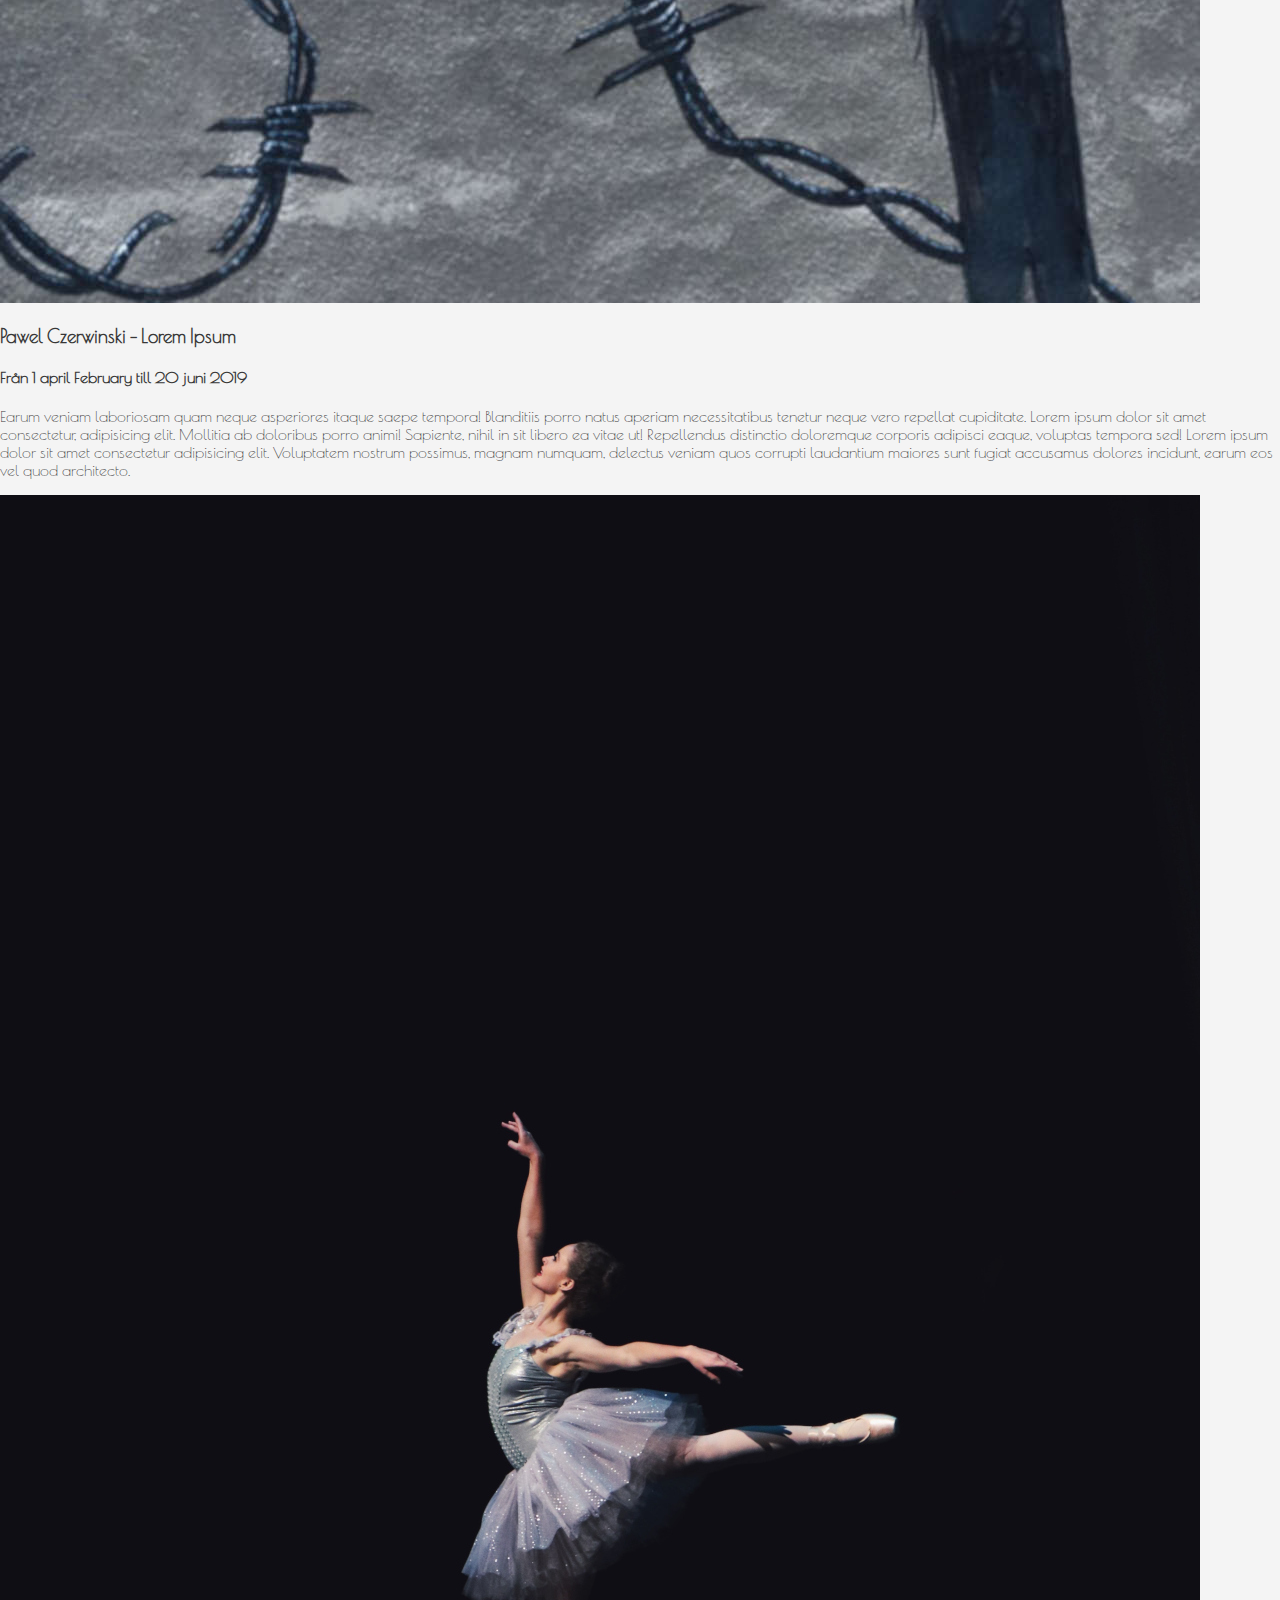
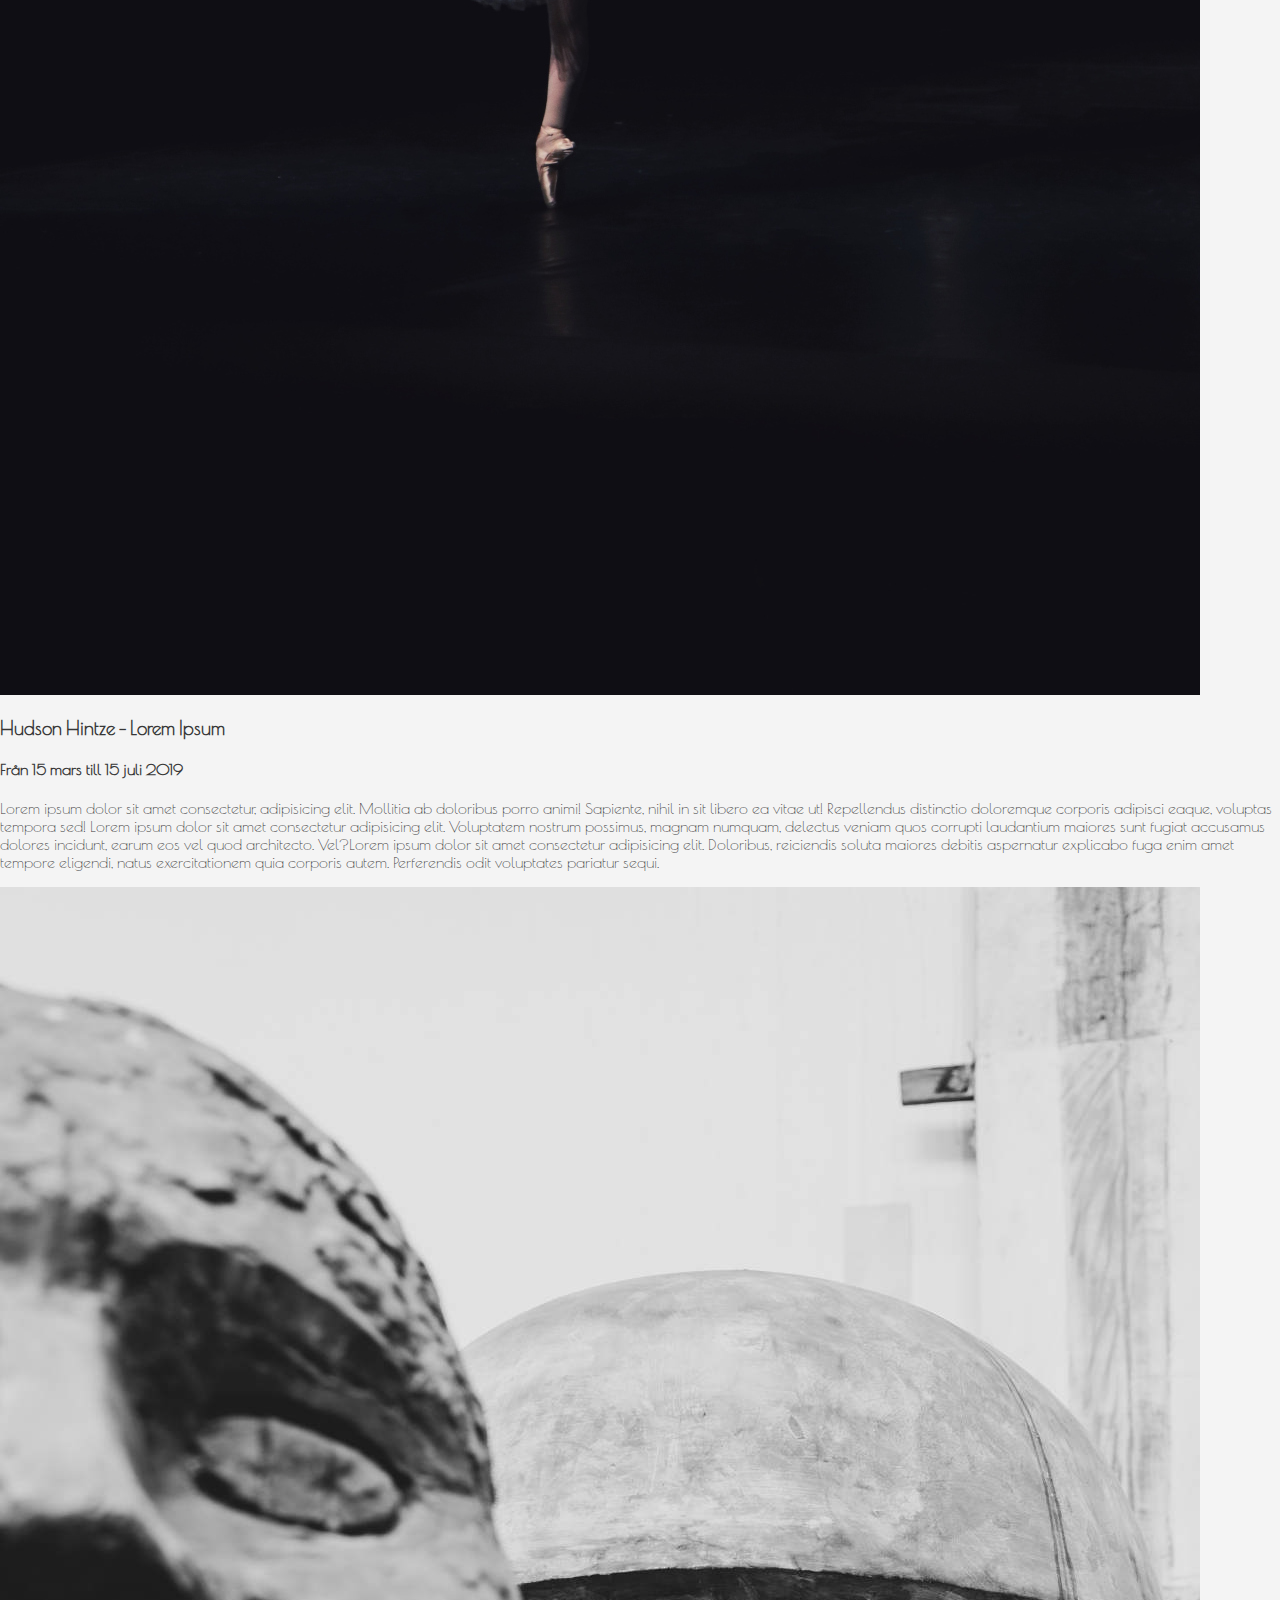
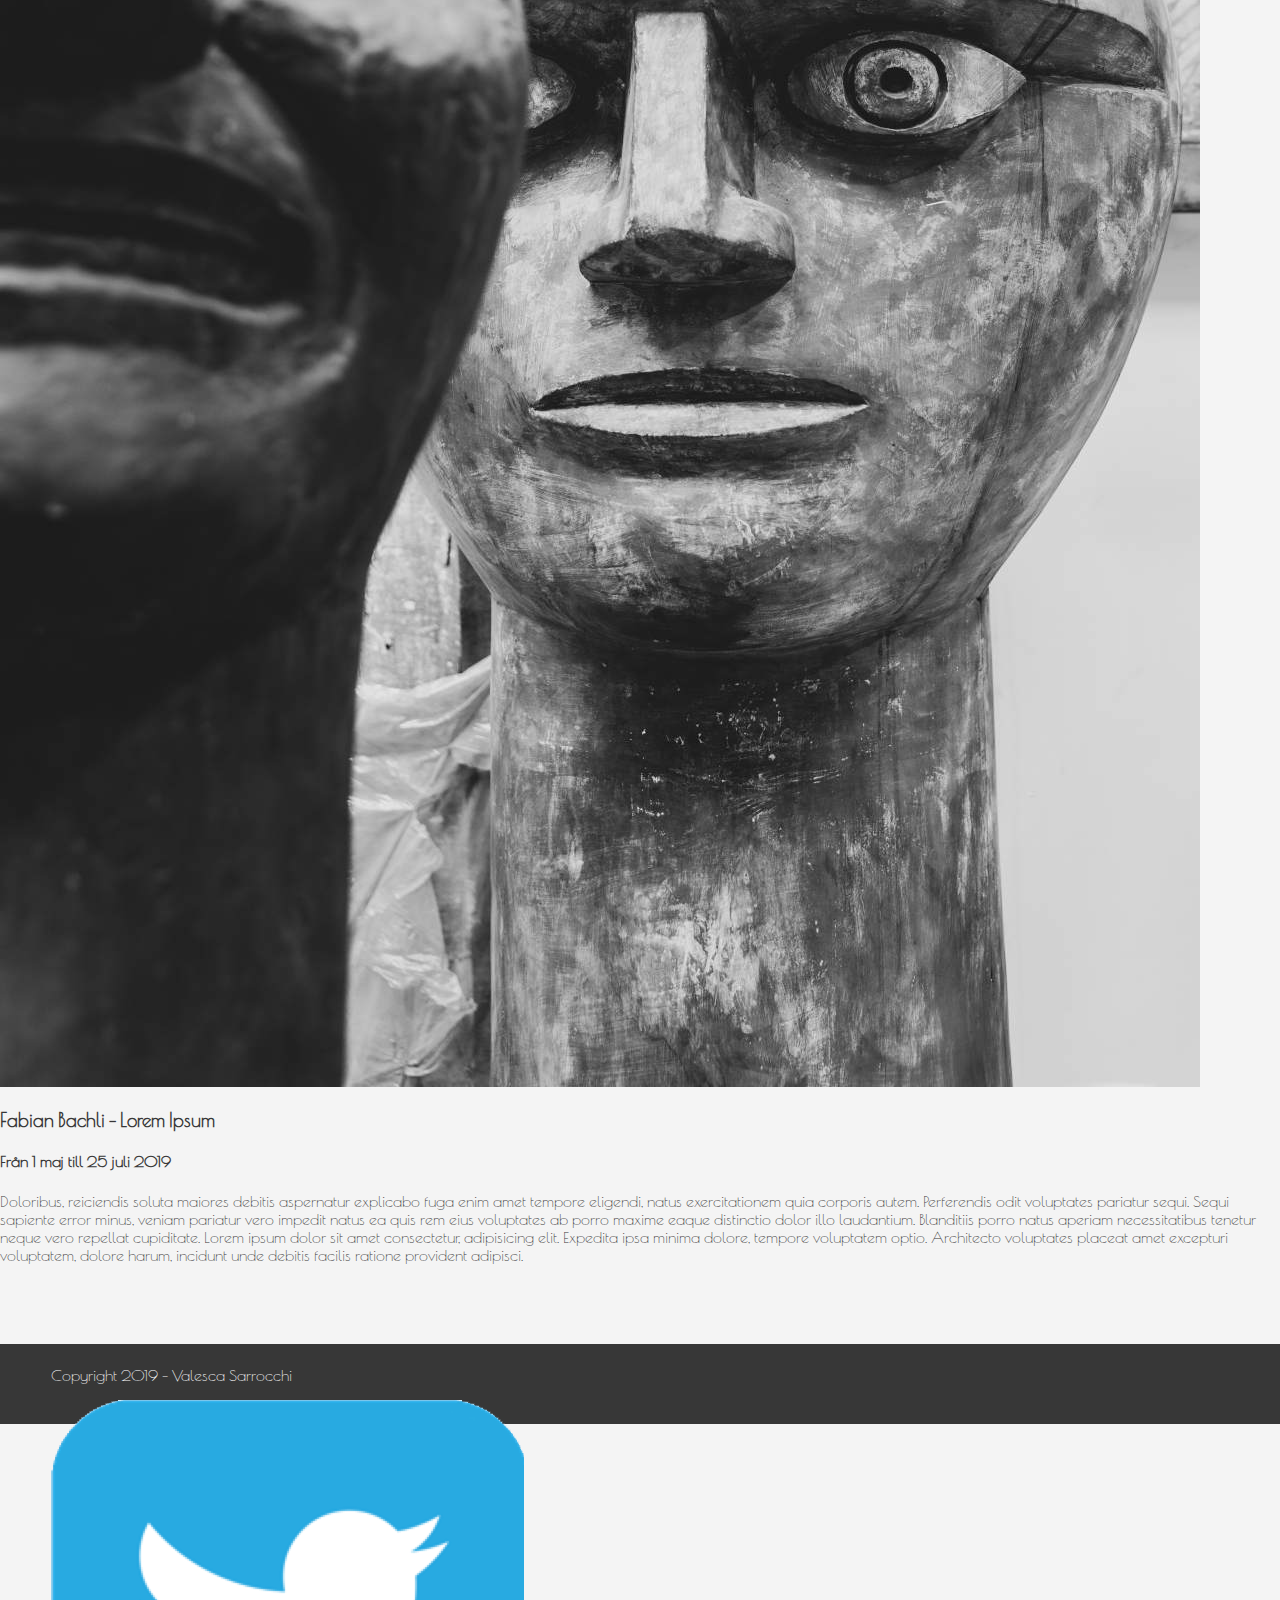
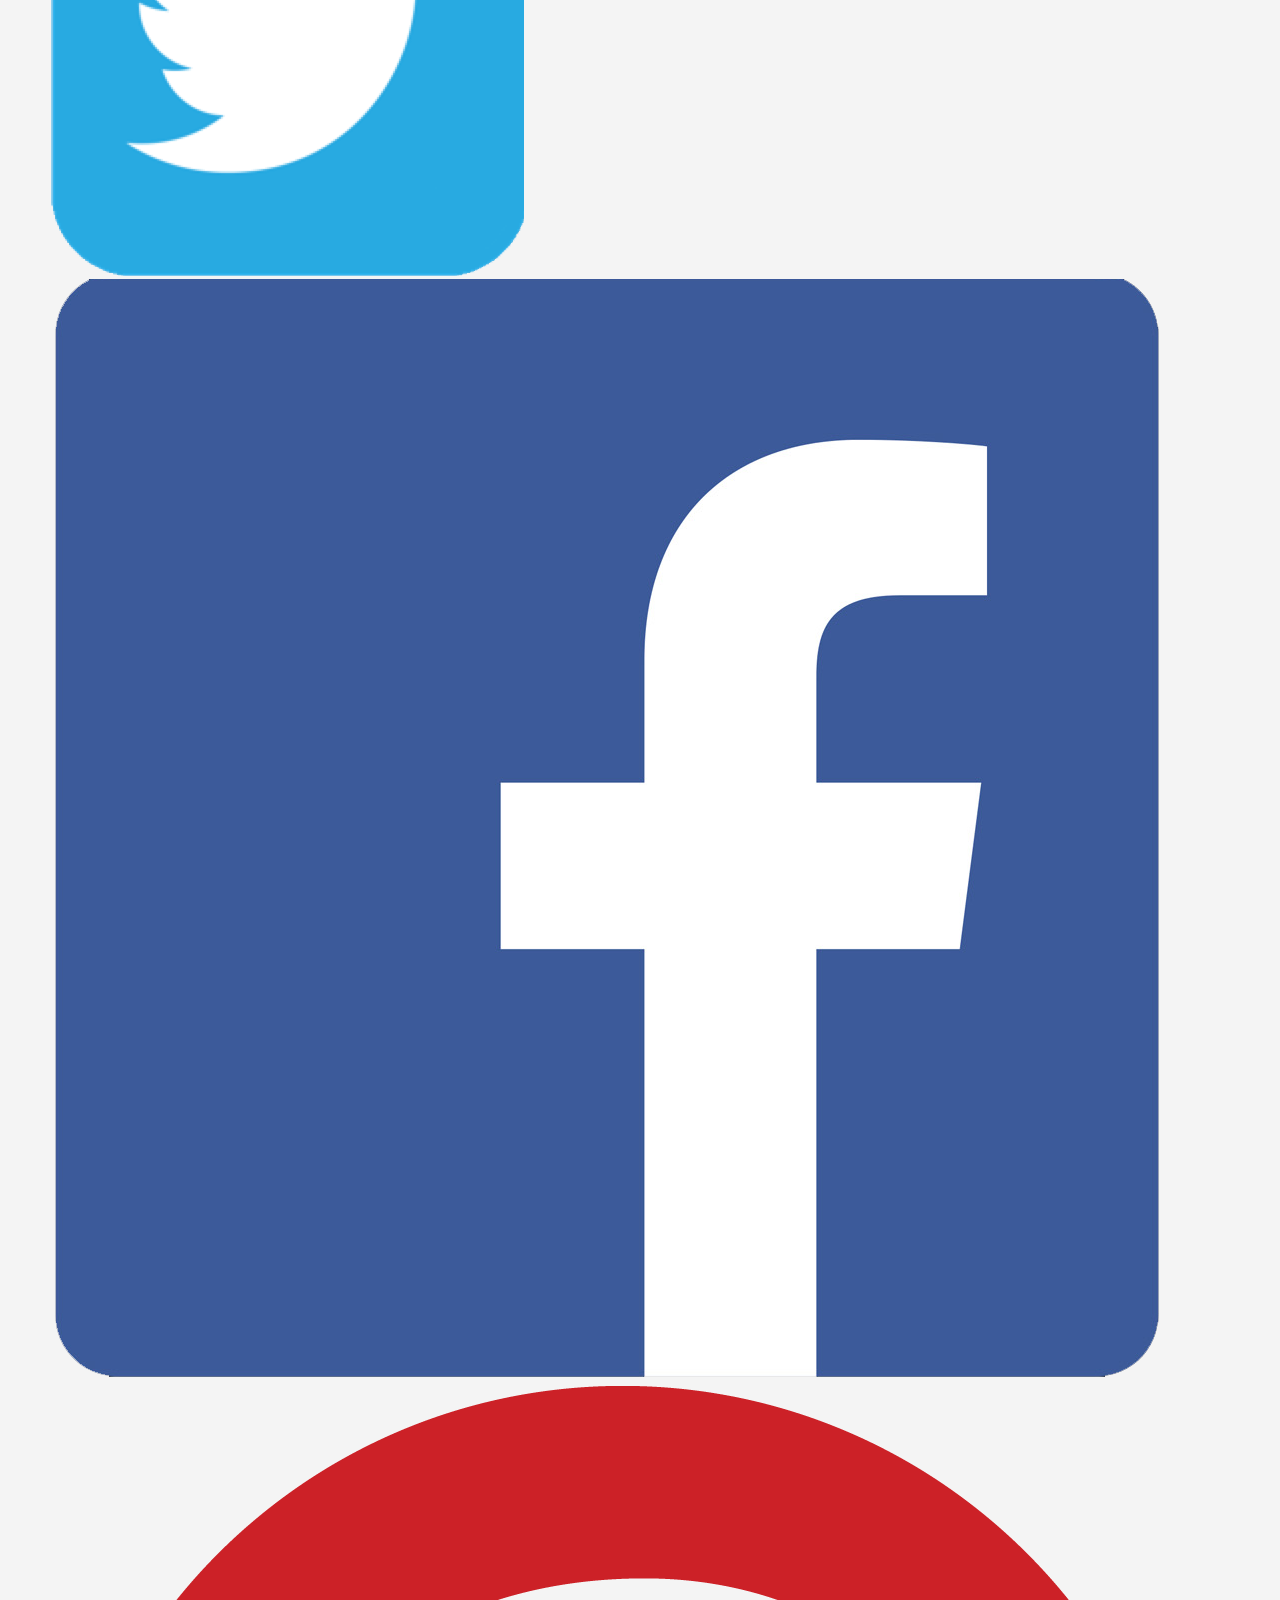
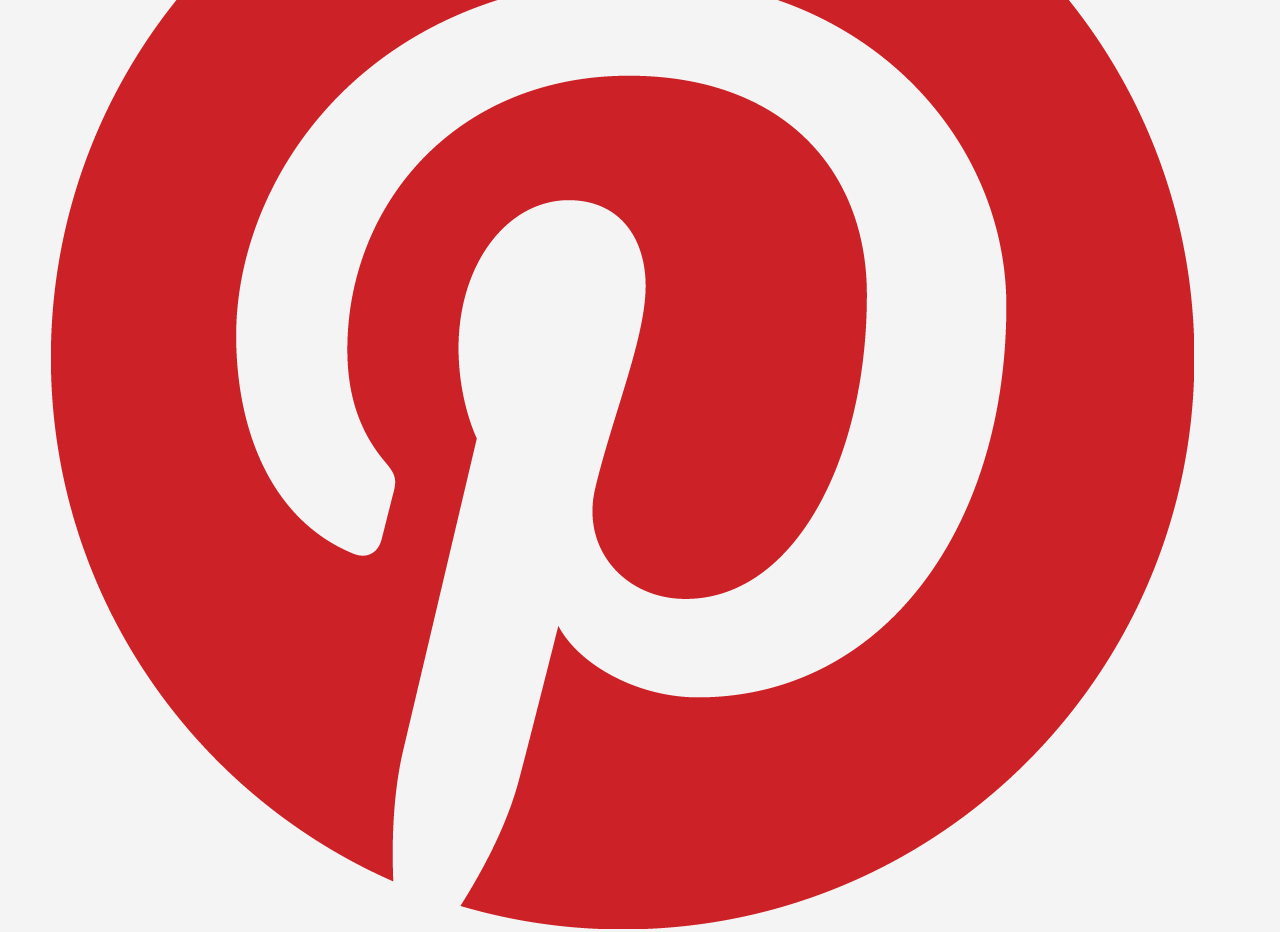
<file: utställningar.html>
<!DOCTYPE html>
<html lang="sv-SE">
  <head>
    <meta charset="UTF-8" />
    <meta name="viewport" content="width=device-width, initial-scale=1.0" />
    <meta http-equiv="X-UA-Compatible" content="ie=edge" />
    <link rel="stylesheet" href="style.css" />
    <title>Utställningar</title>
  </head>
  <body>
    <header>
      <img src="images/logo.jpg" alt="Art logo" id="art-logo" />
      <h1>LIVE ART GALLERY</h1>

      <ul>
        <li><a href="index.html">HEM</a></li>
        <li><a href="utställningar.html" class="active">UTSTÄLLNINGAR</a></li>
        <li><a href="kontakt.html">KONTAKT</a></li>
      </ul>

      <input type="text" placeholder="Search.." />
    </header>

    <!-- <img
      src="images/quino-al-1291770-unsplash.jpg"
      alt="Gallery Bilder"
      class="banner"
    /> -->

    <main id="main-utställningar" class="main">
      <h2>PÅGÅENDE UTSTÄLLNINGAR</h2>

      <hr />

      <div class="white-box">
        <img
          src="images/pawel-czerwinski-767667-unsplash.jpg"
          alt="Pawel Czerwinski bild"
        />
        <div>
          <h3>Pawel Czerwinski - Lorem Ipsum</h3>
          <h4>Från 1 april February till 20 juni 2019</h4>
          <p>
            Earum veniam laboriosam quam neque asperiores itaque saepe tempora!
            Blanditiis porro natus aperiam necessitatibus tenetur neque vero
            repellat cupiditate. Lorem ipsum dolor sit amet consectetur,
            adipisicing elit. Mollitia ab doloribus porro animi! Sapiente, nihil
            in sit libero ea vitae ut! Repellendus distinctio doloremque
            corporis adipisci eaque, voluptas tempora sed! Lorem ipsum dolor sit
            amet consectetur adipisicing elit. Voluptatem nostrum possimus,
            magnam numquam, delectus veniam quos corrupti laudantium maiores
            sunt fugiat accusamus dolores incidunt, earum eos vel quod
            architecto.
          </p>
        </div>
      </div>
      <div class="white-box">
        <img
          src="images/hudson-hintze-268381-unsplash.jpg"
          alt="Pawel Czerwinski bild"
          class="pagaende-img"
        />
        <div>
          <h3>Hudson Hintze - Lorem Ipsum</h3>
          <h4>Från 15 mars till 15 juli 2019</h4>
          <p>
            Lorem ipsum dolor sit amet consectetur, adipisicing elit. Mollitia
            ab doloribus porro animi! Sapiente, nihil in sit libero ea vitae ut!
            Repellendus distinctio doloremque corporis adipisci eaque, voluptas
            tempora sed! Lorem ipsum dolor sit amet consectetur adipisicing
            elit. Voluptatem nostrum possimus, magnam numquam, delectus veniam
            quos corrupti laudantium maiores sunt fugiat accusamus dolores
            incidunt, earum eos vel quod architecto. Vel?Lorem ipsum dolor sit
            amet consectetur adipisicing elit. Doloribus, reiciendis soluta
            maiores debitis aspernatur explicabo fuga enim amet tempore
            eligendi, natus exercitationem quia corporis autem. Perferendis odit
            voluptates pariatur sequi.
          </p>
        </div>
      </div>
      <div class="white-box">
        <img
          src="images/fabian-bachli-1313181-unsplash.jpg"
          alt="Pawel Czerwinski bild"
          class="pagaende-img"
        />
        <div>
          <h3>Fabian Bachli - Lorem Ipsum</h3>
          <h4>Från 1 maj till 25 juli 2019</h4>
          <p>
            Doloribus, reiciendis soluta maiores debitis aspernatur explicabo
            fuga enim amet tempore eligendi, natus exercitationem quia corporis
            autem. Perferendis odit voluptates pariatur sequi. Sequi sapiente
            error minus, veniam pariatur vero impedit natus ea quis rem eius
            voluptates ab porro maxime eaque distinctio dolor illo laudantium.
            Blanditiis porro natus aperiam necessitatibus tenetur neque vero
            repellat cupiditate. Lorem ipsum dolor sit amet consectetur,
            adipisicing elit. Expedita ipsa minima dolore, tempore voluptatem
            optio. Architecto voluptates placeat amet excepturi voluptatem,
            dolore harum, incidunt unde debitis facilis ratione provident
            adipisci.
          </p>
        </div>
      </div>
    </main>

    <footer>
      <p>Copyright 2019 - Valesca Sarrocchi</p>
      <div id="social-media">
        <img
          src="images/twitter-logo.png"
          alt="Twitter logo"
          class="social-media-logo"
        />
        <img
          src="images/facebook-symbol.png"
          alt="Facebook logo"
          class="social-media-logo"
        />
        <img
          src="images/Pinterest-logo.png"
          alt="Pinterest logo"
          class="social-media-logo"
        />
      </div>
    </footer>
  </body>
</html>
</file>
<file: style.css>
@import url("https://fonts.googleapis.com/css?family=Poiret+One");
* {
  -webkit-box-sizing: border-box;
          box-sizing: border-box;
}

html,
body {
  margin: 0;
  padding: 0;
  scroll-behavior: smooth;
}

body {
  background-color: #f4f4f4;
  font-family: "Poiret One", cursive;
}

header,
footer {
  display: -webkit-box;
  display: -ms-flexbox;
  display: flex;
  -ms-flex-wrap: wrap;
      flex-wrap: wrap;
  -webkit-box-align: center;
      -ms-flex-align: center;
          align-items: center;
  background-color: #373737;
  color: #ffff;
  width: 100%;
}

header {
  position: fixed;
  top: 0;
  z-index: 10;
  -webkit-box-shadow: 0px 5px 16px 0px #707070;
          box-shadow: 0px 5px 16px 0px #707070;
}

header .logo-box {
  text-decoration: none;
  width: 20%;
  display: -webkit-box;
  display: -ms-flexbox;
  display: flex;
  -webkit-box-orient: vertical;
  -webkit-box-direction: normal;
      -ms-flex-direction: column;
          flex-direction: column;
  margin: 1%;
  padding: 1%;
}

header .logo-box .art-logo {
  width: 100%;
}

header h1 {
  font-size: 15px;
  width: 20%;
  text-align: center;
  margin: 1%;
  padding: 1%;
}

header .icon {
  margin: 1% 1% 1% auto;
  padding: 1%;
}

header .icon #icon1 {
  display: -webkit-box;
  display: -ms-flexbox;
  display: flex;
  font-size: 25px;
}

header .icon #icon2 {
  display: none;
  font-size: 20px;
}

header input {
  display: none;
  font-family: "Poiret One", cursive;
  border: none;
  position: absolute;
  left: 50%;
  width: 30%;
  height: 30%;
  border-radius: 10px;
  margin: 0;
  padding: 0;
}

header .search-button {
  color: #ffff;
  background-color: #373737;
  border: none;
  cursor: pointer;
  font-size: 17px;
  position: absolute;
  left: 82%;
  margin: 0;
  padding: 0;
}

header .fa-share-alt {
  display: none;
}

header ul {
  display: none;
  -webkit-box-orient: vertical;
  -webkit-box-direction: normal;
      -ms-flex-direction: column;
          flex-direction: column;
  position: absolute;
  top: 100%;
  list-style: none;
  background: rgba(7, 7, 7, 0.5);
  width: 100%;
  -webkit-box-align: center;
      -ms-flex-align: center;
          align-items: center;
  margin: 0;
  padding: 10px;
}

header ul li {
  padding: 10px;
}

header ul li a {
  color: #ffff;
  text-decoration: none;
  margin: 0;
  padding: 0;
}

header ul li .utstallningar {
  display: -webkit-box;
  display: -ms-flexbox;
  display: flex;
}

header ul li .utstallningar #icon3 {
  display: -webkit-box;
  display: -ms-flexbox;
  display: flex;
  margin-left: 5px;
}

header ul li .utstallningar #icon4 {
  display: none;
  margin-left: 5px;
}

header ul li .active {
  text-decoration: underline;
}

header ul li .dropdown-content {
  display: none;
  -webkit-box-orient: vertical;
  -webkit-box-direction: normal;
      -ms-flex-direction: column;
          flex-direction: column;
  -webkit-box-align: center;
      -ms-flex-align: center;
          align-items: center;
}

header ul li .dropdown-content a {
  font-size: 14px;
  padding-top: 20px;
}

.banner {
  width: 100%;
  position: relative;
  top: 50px;
  z-index: -10;
}

main {
  color: #373737;
  background-color: #f4f4f4;
  width: 100%;
}

main hr {
  width: 70%;
  margin: 0;
}

main .scroll-top {
  margin-left: auto;
  padding: 10px;
  font-size: 3em;
  color: #373737;
}

main .scroll-top:hover {
  cursor: pointer;
  opacity: 0.5;
}

#main-index,
#main-pagaende,
#main-kommande,
#main-tidigare {
  margin-top: 80px;
  display: -webkit-box;
  display: -ms-flexbox;
  display: flex;
  -webkit-box-orient: vertical;
  -webkit-box-direction: normal;
      -ms-flex-direction: column;
          flex-direction: column;
  -webkit-box-align: center;
      -ms-flex-align: center;
          align-items: center;
}

#main-index {
  margin-top: 46px;
  padding-bottom: 10.5%;
  -webkit-box-shadow: 0 0 16px #928d8d;
          box-shadow: 0 0 16px #928d8d;
}

#main-index div a img {
  margin: auto;
  display: block;
  width: 85%;
  margin: 2% auto;
}

#main-index div p {
  text-align: center;
  margin: 0;
}

#main-index .fade {
  -webkit-animation-name: fade;
          animation-name: fade;
  -webkit-animation-duration: 1.5s;
          animation-duration: 1.5s;
}

@-webkit-keyframes fade {
  from {
    opacity: 0.4;
  }
  to {
    opacity: 1;
  }
}

@keyframes fade {
  from {
    opacity: 0.4;
  }
  to {
    opacity: 1;
  }
}

#main-pagaende .white-box {
  display: -webkit-box;
  display: -ms-flexbox;
  display: flex;
  -webkit-box-orient: vertical;
  -webkit-box-direction: normal;
      -ms-flex-direction: column;
          flex-direction: column;
  -webkit-box-align: center;
      -ms-flex-align: center;
          align-items: center;
  background-color: #ffff;
  width: 95%;
  margin: 2% 0;
}

#main-pagaende .white-box img {
  cursor: pointer;
  width: 70%;
  -webkit-box-shadow: 0px 8px 16px 0px #707070;
          box-shadow: 0px 8px 16px 0px #707070;
  margin: 5% 0;
}

#main-pagaende .white-box img:hover {
  opacity: 0.9;
}

#main-pagaende .white-box div {
  margin: 5%;
  text-align: justify;
}

#main-pagaende .white-box div h3 {
  text-align: center;
  margin: 0;
}

#main-pagaende .white-box div h4 {
  text-align: center;
  margin: 0;
}

.overlay {
  position: fixed;
  display: none;
  width: 90%;
  height: 70%;
  top: 15%;
  left: 5%;
  background-color: rgba(55, 55, 55, 0.9);
}

.overlay .button {
  display: -webkit-box;
  display: -ms-flexbox;
  display: flex;
  -webkit-box-pack: end;
      -ms-flex-pack: end;
          justify-content: flex-end;
  position: relative;
  top: -100%;
}

.overlay .button a {
  cursor: pointer;
  color: #ffff;
  margin: 10px;
  padding: 5px;
}

.overlay-bild {
  height: 100%;
  display: -webkit-box;
  display: -ms-flexbox;
  display: flex;
  -webkit-box-pack: center;
      -ms-flex-pack: center;
          justify-content: center;
  -webkit-box-align: center;
      -ms-flex-align: center;
          align-items: center;
}

.overlay-bild #pawel,
.overlay-bild #hudson,
.overlay-bild #fabian,
.overlay-bild #amine,
.overlay-bild #aman,
.overlay-bild #fabian,
.overlay-bild #daniele {
  width: 60%;
}

.overlay-bild #gustavo,
.overlay-bild #andrey,
.overlay-bild #diana,
.overlay-bild #robert,
.overlay-bild #mihai,
.overlay-bild #ingennamn {
  width: 80%;
}

.prev,
.next {
  cursor: pointer;
  position: absolute;
  top: 50%;
  width: auto;
  padding: 16px;
  margin-top: -22px;
  color: #ffff;
  font-weight: bold;
  font-size: 18px;
  -webkit-transition: 0.6s ease;
  transition: 0.6s ease;
  border-radius: 0 3px 3px 0;
  -webkit-user-select: none;
     -moz-user-select: none;
      -ms-user-select: none;
          user-select: none;
}

.next {
  right: 0;
  border-radius: 3px 0 0 3px;
}

.prev:hover,
.next:hover {
  background-color: rgba(0, 0, 0, 0.8);
}

#main-kommande div {
  display: -webkit-box;
  display: -ms-flexbox;
  display: flex;
  -webkit-box-orient: vertical;
  -webkit-box-direction: normal;
      -ms-flex-direction: column;
          flex-direction: column;
  -webkit-box-align: center;
      -ms-flex-align: center;
          align-items: center;
}

#main-kommande div img {
  width: 90%;
  margin: 10px;
  -webkit-box-shadow: 0px 8px 16px 0px #707070;
          box-shadow: 0px 8px 16px 0px #707070;
}

#main-kommande div #jg-bild {
  width: 70%;
}

#main-kommande div h2 {
  text-align: center;
  margin: 0;
}

#main-kommande div p {
  margin: 0 0 30px 0;
}

#main-tidigare section {
  width: 90%;
  margin: 10px;
}

#main-tidigare section img {
  width: 100%;
  -webkit-box-shadow: 0px 8px 16px 0px #707070;
          box-shadow: 0px 8px 16px 0px #707070;
}

#main-tidigare section p {
  text-align: center;
  margin-top: 0;
  padding: 10px;
  background-color: #ffff;
}

#main-kontakt {
  margin-top: 80px;
  width: 90%;
  margin-left: auto;
  margin-right: auto;
  margin-bottom: 5%;
  display: -ms-grid;
  display: grid;
  -ms-grid-columns: 1fr;
      grid-template-columns: 1fr;
  -ms-grid-rows: auto;
      grid-template-rows: auto;
      grid-template-areas: "rubrik" "line" "adress" "karta" "formular";
}

#main-kontakt .rubrik {
  -ms-grid-row: 1;
  -ms-grid-column: 1;
  grid-area: rubrik;
  text-align: center;
}

#main-kontakt .line {
  -ms-grid-row: 2;
  -ms-grid-column: 1;
  grid-area: line;
  width: 100%;
  margin: 3% 0 4% 0;
}

#main-kontakt .adress {
  -ms-grid-row: 3;
  -ms-grid-column: 1;
  grid-area: adress;
  margin: 0 20px;
  display: -webkit-box;
  display: -ms-flexbox;
  display: flex;
  -webkit-box-orient: vertical;
  -webkit-box-direction: normal;
      -ms-flex-direction: column;
          flex-direction: column;
  -webkit-box-align: start;
      -ms-flex-align: start;
          align-items: flex-start;
}

#main-kontakt .adress .p-rubrik {
  font-size: 1.5em;
  margin: 0;
  padding: 0;
}

#main-kontakt .adress .p-adress {
  line-height: 2.5em;
}

#main-kontakt .line-two {
  display: none;
}

#main-kontakt .karta {
  -ms-grid-row: 4;
  -ms-grid-column: 1;
  grid-area: karta;
  height: 300px;
}

#main-kontakt .karta iframe {
  width: 100%;
  height: 100%;
  border: 1px solid #dbdbdb;
}

#main-kontakt .formular {
  -ms-grid-row: 5;
  -ms-grid-column: 1;
  grid-area: formular;
  display: -webkit-box;
  display: -ms-flexbox;
  display: flex;
  -webkit-box-orient: vertical;
  -webkit-box-direction: normal;
      -ms-flex-direction: column;
          flex-direction: column;
  margin: 20px;
}

#main-kontakt .formular .p-rubrik {
  font-size: 1.5em;
  -ms-flex-item-align: start;
      align-self: flex-start;
  margin-left: 0;
  margin-top: 0;
}

#main-kontakt .formular input {
  border: 0;
  width: 100%;
  height: 40px;
  margin-top: 1.5%;
  margin-bottom: 5%;
}

#main-kontakt .formular label {
  -ms-flex-item-align: start;
      align-self: flex-start;
}

#main-kontakt .formular #meddelande {
  height: 130px;
}

#main-kontakt .formular sup {
  font-family: Arial, Helvetica, sans-serif;
  font-size: 14px;
}

#main-kontakt .formular a {
  width: 20%;
  background-color: #c0b283;
  padding: 1.5%;
  text-align: center;
  text-decoration: none;
  color: #373737;
  border-radius: 2.5px;
  margin-left: auto;
}

footer {
  height: 110px;
  padding: 5px;
  -webkit-box-pack: center;
      -ms-flex-pack: center;
          justify-content: center;
}

footer .social-media {
  margin-bottom: 15px;
}

footer .social-media i {
  cursor: pointer;
  font-size: 35px;
}

@media (min-width: 768px) {
  header,
  footer {
    padding: 0.5% 4%;
  }
  header .logo-box {
    width: 6%;
    padding: 0;
    margin: 0;
  }
  header .logo-box .art-logo {
    margin: auto;
  }
  header h1 {
    font-size: 1.7em;
    margin: 0 auto;
    padding: 0;
    width: auto;
  }
  header ul {
    display: -webkit-box;
    display: -ms-flexbox;
    display: flex;
    -webkit-box-orient: horizontal;
    -webkit-box-direction: normal;
        -ms-flex-direction: row;
            flex-direction: row;
    -webkit-box-pack: justify;
        -ms-flex-pack: justify;
            justify-content: space-between;
    -webkit-box-align: center;
        -ms-flex-align: center;
            align-items: center;
    width: 40%;
    margin: auto;
    list-style: none;
    position: relative;
    top: 0;
    background: none;
  }
  header ul li {
    margin: 0;
    padding: 0;
    display: -webkit-box;
    display: -ms-flexbox;
    display: flex;
    -webkit-box-pack: center;
        -ms-flex-pack: center;
            justify-content: center;
  }
  header ul li a {
    text-decoration: none;
    font-size: 14px;
    color: #ffff;
  }
  header ul li a:hover {
    color: #c0b283;
  }
  header ul li .utstallningar {
    display: -webkit-box;
    display: -ms-flexbox;
    display: flex;
    cursor: pointer;
  }
  header ul li .utstallningar #icon3 {
    display: -webkit-box;
    display: -ms-flexbox;
    display: flex;
  }
  header ul li .utstallningar #icon4 {
    display: none;
  }
  header ul li .utstallningar a {
    margin: 0;
    padding: 0;
  }
  header ul li .dropdown-content {
    display: none;
    background: rgba(7, 7, 7, 0.5);
    position: absolute;
    top: 80%;
    padding: 1%;
  }
  header ul li .dropdown-content a {
    display: block;
    padding: 10px;
  }
  header input {
    position: unset;
    display: block;
    width: 12%;
    height: 20px;
    margin: 0 0 0 auto;
    border-radius: 20px;
    font-size: 14px;
  }
  header .search-button {
    position: unset;
    display: block;
    margin-left: 5px;
  }
  header .fa-share-alt {
    display: block;
    font-size: 25px;
    cursor: pointer;
    margin: auto 0 auto auto;
  }
  header .icon {
    display: none;
  }
  .banner {
    position: -webkit-sticky;
    position: sticky;
    top: 40px;
  }
  main {
    padding: 2.5% 0 5% 0;
  }
  main .scroll-top {
    position: relative;
    top: 50px;
    right: 20px;
  }
  #main-index,
  #main-pagaende,
  #main-kommande,
  #main-tidigare,
  #main-kontakt {
    margin-top: 60px;
  }
  #main-index {
    -webkit-box-shadow: 0px -2px 16px 0px #707070;
            box-shadow: 0px -2px 16px 0px #707070;
    margin-top: 0;
    padding-bottom: 5%;
  }
  #main-index div {
    width: 35%;
  }
  #main-index div a img {
    width: 80%;
    margin-top: 2.5%;
    -webkit-box-shadow: 0px 8px 16px 0px #707070;
            box-shadow: 0px 8px 16px 0px #707070;
  }
  #main-index div .artist-namn {
    font-size: 20px;
    margin-top: 10px;
  }
  #main-pagaende .white-box {
    margin: 30px;
    -webkit-box-orient: horizontal;
    -webkit-box-direction: normal;
        -ms-flex-direction: row;
            flex-direction: row;
    -webkit-box-pack: space-evenly;
        -ms-flex-pack: space-evenly;
            justify-content: space-evenly;
    -webkit-box-align: center;
        -ms-flex-align: center;
            align-items: center;
    width: 70%;
  }
  #main-pagaende .white-box img {
    width: 25%;
  }
  #main-pagaende .white-box div {
    width: 40%;
    margin: 2%;
  }
  .overlay {
    width: 60%;
    height: 80%;
    top: 12%;
    left: 20%;
  }
  .overlay-bild #pawel,
  .overlay-bild #hudson,
  .overlay-bild #fabian,
  .overlay-bild #amine,
  .overlay-bild #aman,
  .overlay-bild #fabian,
  .overlay-bild #daniele {
    width: 45%;
  }
  .overlay-bild #gustavo,
  .overlay-bild #andrey,
  .overlay-bild #diana,
  .overlay-bild #mihai {
    width: 70%;
  }
  .overlay-bild #robert {
    width: 60%;
  }
  .overlay-bild #ingennamn {
    width: 70%;
  }
  #main-kommande div {
    width: 50%;
    margin: 30px;
  }
  #main-kommande div img {
    width: 100%;
    margin: 0 0 10px 0;
  }
  #main-kommande div #jg-bild {
    width: 60%;
  }
  #main-kommande div p {
    margin: 0;
  }
  #main-kontakt {
    width: 70%;
    -ms-grid-columns: 1fr 1fr;
        grid-template-columns: 1fr 1fr;
        grid-template-areas: "rubrik rubrik" "line line" "adress formular" "linje formular" "karta formular";
  }
  #main-kontakt .line-two {
    display: block;
    -ms-grid-row: 4;
    -ms-grid-column: 1;
    grid-area: linje;
    width: 90%;
    margin: 4% 0 8% 0;
  }
  #main-kontakt .karta iframe {
    width: 90%;
  }
  #main-kontakt .formular {
    margin: 0;
    -webkit-box-align: end;
        -ms-flex-align: end;
            align-items: flex-end;
  }
  #main-kontakt .formular .p-rubrik,
  #main-kontakt .formular label {
    margin-left: 10%;
  }
  #main-kontakt .formular input {
    width: 90%;
  }
  #main-kontakt .formular #meddelande {
    height: 30%;
  }
  #main-kontakt .formular a {
    width: 15%;
    margin: 0;
  }
  #main-tidigare section {
    display: -ms-grid;
    display: grid;
    margin: 30px;
    -ms-grid-columns: 1fr 1fr 1fr 1fr;
        grid-template-columns: 1fr 1fr 1fr 1fr;
    gap: 2%;
    width: 70%;
  }
  #main-tidigare section img {
    width: 100%;
  }
  #main-tidigare section p {
    margin: 0;
    margin-bottom: 20px;
  }
  footer {
    height: 80px;
    -webkit-box-pack: unset;
        -ms-flex-pack: unset;
            justify-content: unset;
  }
  footer .social-media {
    margin-left: auto;
    margin-bottom: 0;
  }
  footer .social-media i {
    margin: 4px;
    font-size: 30px;
  }
}
/*# sourceMappingURL=style.css.map */
</file>
